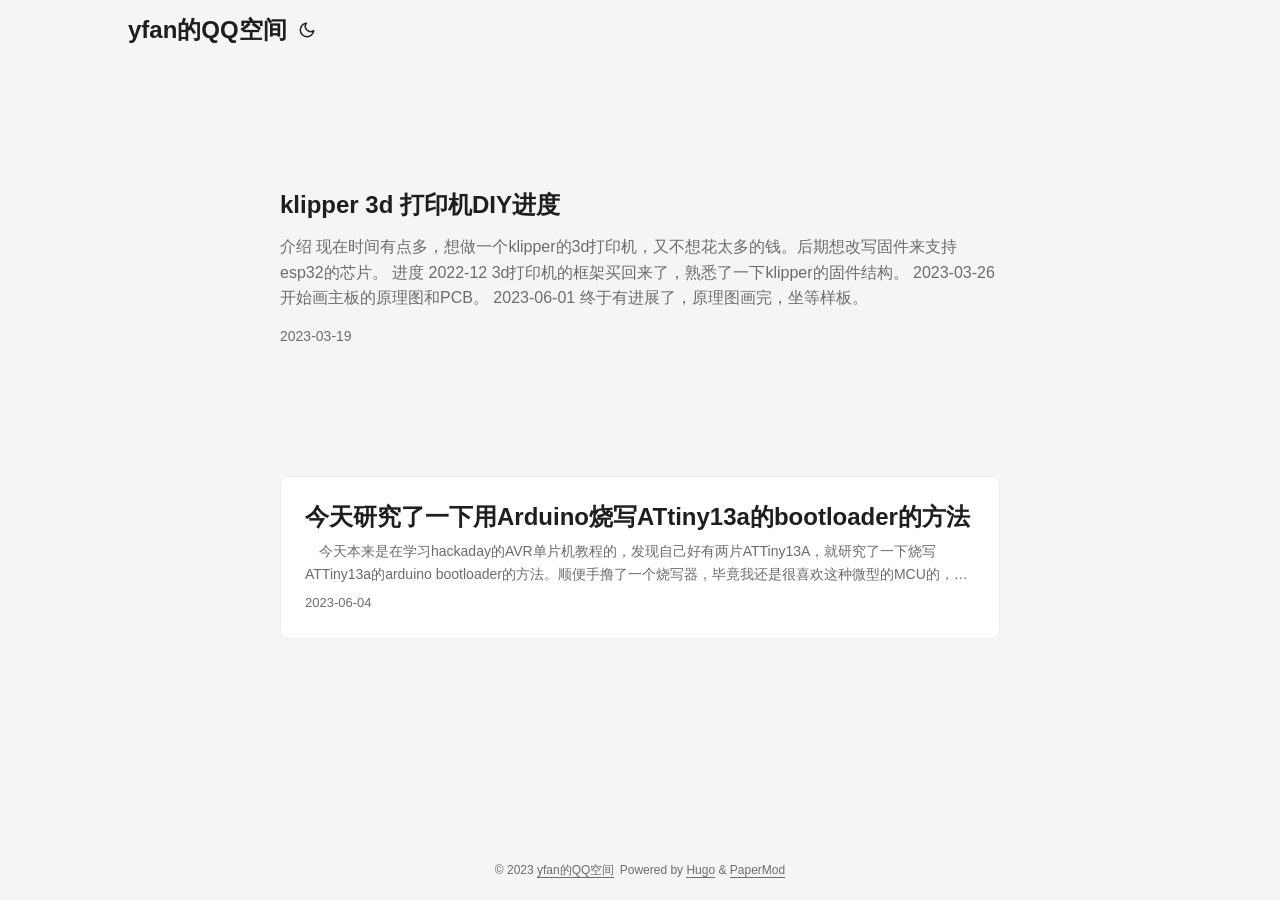
<file: index.html>
<!DOCTYPE html>
<html lang="en" dir="auto">

<head>
	<meta name="generator" content="Hugo 0.110.0"><meta charset="utf-8">
<meta http-equiv="X-UA-Compatible" content="IE=edge">
<meta name="viewport" content="width=device-width, initial-scale=1, shrink-to-fit=no">
<meta name="robots" content="index, follow">
<title>yfan的QQ空间</title>

<meta name="description" content="我的介绍去哪了...">
<meta name="author" content="">
<link rel="canonical" href="http://yfan.website/">
<link crossorigin="anonymous" href="/assets/css/stylesheet.6a98292fb8fa8cf0f3ba4042d4b75515c04267550f3ad49ff6271b5af9562443.css" integrity="sha256-apgpL7j6jPDzukBC1LdVFcBCZ1UPOtSf9icbWvlWJEM=" rel="preload stylesheet" as="style">
<link rel="icon" href="http://yfan.website/favicon.ico">
<link rel="icon" type="image/png" sizes="16x16" href="http://yfan.website/favicon-16x16.png">
<link rel="icon" type="image/png" sizes="32x32" href="http://yfan.website/favicon-32x32.png">
<link rel="apple-touch-icon" href="http://yfan.website/apple-touch-icon.png">
<link rel="mask-icon" href="http://yfan.website/safari-pinned-tab.svg">
<meta name="theme-color" content="#2e2e33">
<meta name="msapplication-TileColor" content="#2e2e33">
<link rel="alternate" type="application/rss+xml" href="http://yfan.website/index.xml">
<noscript>
    <style>
        #theme-toggle,
        .top-link {
            display: none;
        }

    </style>
    <style>
        @media (prefers-color-scheme: dark) {
            :root {
                --theme: rgb(29, 30, 32);
                --entry: rgb(46, 46, 51);
                --primary: rgb(218, 218, 219);
                --secondary: rgb(155, 156, 157);
                --tertiary: rgb(65, 66, 68);
                --content: rgb(196, 196, 197);
                --hljs-bg: rgb(46, 46, 51);
                --code-bg: rgb(55, 56, 62);
                --border: rgb(51, 51, 51);
            }

            .list {
                background: var(--theme);
            }

            .list:not(.dark)::-webkit-scrollbar-track {
                background: 0 0;
            }

            .list:not(.dark)::-webkit-scrollbar-thumb {
                border-color: var(--theme);
            }
        }

    </style>
</noscript><meta property="og:title" content="yfan的QQ空间" />
<meta property="og:description" content="我的介绍去哪了..." />
<meta property="og:type" content="website" />
<meta property="og:url" content="http://yfan.website/" />

<meta name="twitter:card" content="summary"/>
<meta name="twitter:title" content="yfan的QQ空间"/>
<meta name="twitter:description" content="我的介绍去哪了..."/>

<script type="application/ld+json">
{
  "@context": "https://schema.org",
  "@type": "Organization",
  "name": "yfan的QQ空间",
  "url": "http://yfan.website/",
  "description": "我的介绍去哪了...",
  "thumbnailUrl": "http://yfan.website/favicon.ico",
  "sameAs": [
      
  ]
}
</script>
</head>

<body class="list" id="top">
<script>
    if (localStorage.getItem("pref-theme") === "dark") {
        document.body.classList.add('dark');
    } else if (localStorage.getItem("pref-theme") === "light") {
        document.body.classList.remove('dark')
    } else if (window.matchMedia('(prefers-color-scheme: dark)').matches) {
        document.body.classList.add('dark');
    }

</script>

<header class="header">
    <nav class="nav">
        <div class="logo">
            <a href="http://yfan.website/" accesskey="h" title="yfan的QQ空间 (Alt + H)">yfan的QQ空间</a>
            <div class="logo-switches">
                <button id="theme-toggle" accesskey="t" title="(Alt + T)">
                    <svg id="moon" xmlns="http://www.w3.org/2000/svg" width="24" height="18" viewBox="0 0 24 24"
                        fill="none" stroke="currentColor" stroke-width="2" stroke-linecap="round"
                        stroke-linejoin="round">
                        <path d="M21 12.79A9 9 0 1 1 11.21 3 7 7 0 0 0 21 12.79z"></path>
                    </svg>
                    <svg id="sun" xmlns="http://www.w3.org/2000/svg" width="24" height="18" viewBox="0 0 24 24"
                        fill="none" stroke="currentColor" stroke-width="2" stroke-linecap="round"
                        stroke-linejoin="round">
                        <circle cx="12" cy="12" r="5"></circle>
                        <line x1="12" y1="1" x2="12" y2="3"></line>
                        <line x1="12" y1="21" x2="12" y2="23"></line>
                        <line x1="4.22" y1="4.22" x2="5.64" y2="5.64"></line>
                        <line x1="18.36" y1="18.36" x2="19.78" y2="19.78"></line>
                        <line x1="1" y1="12" x2="3" y2="12"></line>
                        <line x1="21" y1="12" x2="23" y2="12"></line>
                        <line x1="4.22" y1="19.78" x2="5.64" y2="18.36"></line>
                        <line x1="18.36" y1="5.64" x2="19.78" y2="4.22"></line>
                    </svg>
                </button>
            </div>
        </div>
        <ul id="menu">
        </ul>
    </nav>
</header>
<main class="main"> 

<article class="first-entry"> 
  <header class="entry-header">
    <h2>klipper 3d 打印机DIY进度
    </h2>
  </header>
  <div class="entry-content">
    <p>介绍 现在时间有点多，想做一个klipper的3d打印机，又不想花太多的钱。后期想改写固件来支持esp32的芯片。
进度 2022-12 3d打印机的框架买回来了，熟悉了一下klipper的固件结构。 2023-03-26 开始画主板的原理图和PCB。 2023-06-01 终于有进展了，原理图画完，坐等样板。 </p>
  </div>
  <footer class="entry-footer"><span title='2023-03-19 16:47:50 +0800 CST'>2023-03-19</span></footer>
  <a class="entry-link" aria-label="post link to klipper 3d 打印机DIY进度" href="http://yfan.website/posts/klipper-3d-proj/"></a>
</article>

<article class="post-entry"> 
  <header class="entry-header">
    <h2>今天研究了一下用Arduino烧写ATtiny13a的bootloader的方法
    </h2>
  </header>
  <div class="entry-content">
    <p> 今天本来是在学习hackaday的AVR单片机教程的，发现自己好有两片ATTiny13A，就研究了一下烧写ATTiny13a的arduino bootloader的方法。顺便手撸了一个烧写器，毕竟我还是很喜欢这种微型的MCU的，记录一下方法。
第一步，先把线接起来。接线方法参考arduino官方的教程，网上搜“arduino isp”。这里要注意的是，在arduino的isp范例程序中定义的MISO和MOSI引脚和ATTiny13A的对应引脚相连时，它的链接方式和正常是反的，正常MSIO连MISO，而这里是把arduinoISP的MSIO连到了ATTiny13a的MSIO上，不然会出错。可以换ISP程序中的管脚定义或者直接换连接线的顺序。 我这里直接手撸了一个烧写器，就直接插上取就可以了。要注意方向，不要插反（这是写给我自己看的）。
第二步，先把arduino烧上aduino isp程序。这里要81行的注释去掉，这样就可以用接线的方式来连线了，然后是要对一下引脚定义，看看有没有接错。用原来烧写程序的方式把arduino isp烧进arduino nano（我的是)里。 第三步，下载MicroCore的arduino开发板信息，这具体步骤就不描述了，应该出不了错。链接在github上，自己找。然后点烧录引导程序。 第四步，接线方式不变，选用“使用编程器上传”就可以通过arduino nano把程序传到ATtiny13a里了，这里烧了一个blinker程序试了一下，注意引脚定义的是ATtiny13a上的引脚，第四脚。 </p>
  </div>
  <footer class="entry-footer"><span title='2023-06-04 19:07:35 +0800 CST'>2023-06-04</span></footer>
  <a class="entry-link" aria-label="post link to 今天研究了一下用Arduino烧写ATtiny13a的bootloader的方法" href="http://yfan.website/posts/attiny_arduino/"></a>
</article>
    </main>
    
<footer class="footer">
    <span>&copy; 2023 <a href="http://yfan.website/">yfan的QQ空间</a></span>
    <span>
        Powered by
        <a href="https://gohugo.io/" rel="noopener noreferrer" target="_blank">Hugo</a> &
        <a href="https://github.com/adityatelange/hugo-PaperMod/" rel="noopener" target="_blank">PaperMod</a>
    </span>
</footer>
<a href="#top" aria-label="go to top" title="Go to Top (Alt + G)" class="top-link" id="top-link" accesskey="g">
    <svg xmlns="http://www.w3.org/2000/svg" viewBox="0 0 12 6" fill="currentColor">
        <path d="M12 6H0l6-6z" />
    </svg>
</a>

<script>
    let menu = document.getElementById('menu')
    if (menu) {
        menu.scrollLeft = localStorage.getItem("menu-scroll-position");
        menu.onscroll = function () {
            localStorage.setItem("menu-scroll-position", menu.scrollLeft);
        }
    }

    document.querySelectorAll('a[href^="#"]').forEach(anchor => {
        anchor.addEventListener("click", function (e) {
            e.preventDefault();
            var id = this.getAttribute("href").substr(1);
            if (!window.matchMedia('(prefers-reduced-motion: reduce)').matches) {
                document.querySelector(`[id='${decodeURIComponent(id)}']`).scrollIntoView({
                    behavior: "smooth"
                });
            } else {
                document.querySelector(`[id='${decodeURIComponent(id)}']`).scrollIntoView();
            }
            if (id === "top") {
                history.replaceState(null, null, " ");
            } else {
                history.pushState(null, null, `#${id}`);
            }
        });
    });

</script>
<script>
    var mybutton = document.getElementById("top-link");
    window.onscroll = function () {
        if (document.body.scrollTop > 800 || document.documentElement.scrollTop > 800) {
            mybutton.style.visibility = "visible";
            mybutton.style.opacity = "1";
        } else {
            mybutton.style.visibility = "hidden";
            mybutton.style.opacity = "0";
        }
    };

</script>
<script>
    document.getElementById("theme-toggle").addEventListener("click", () => {
        if (document.body.className.includes("dark")) {
            document.body.classList.remove('dark');
            localStorage.setItem("pref-theme", 'light');
        } else {
            document.body.classList.add('dark');
            localStorage.setItem("pref-theme", 'dark');
        }
    })

</script>
</body>

</html>
</file>
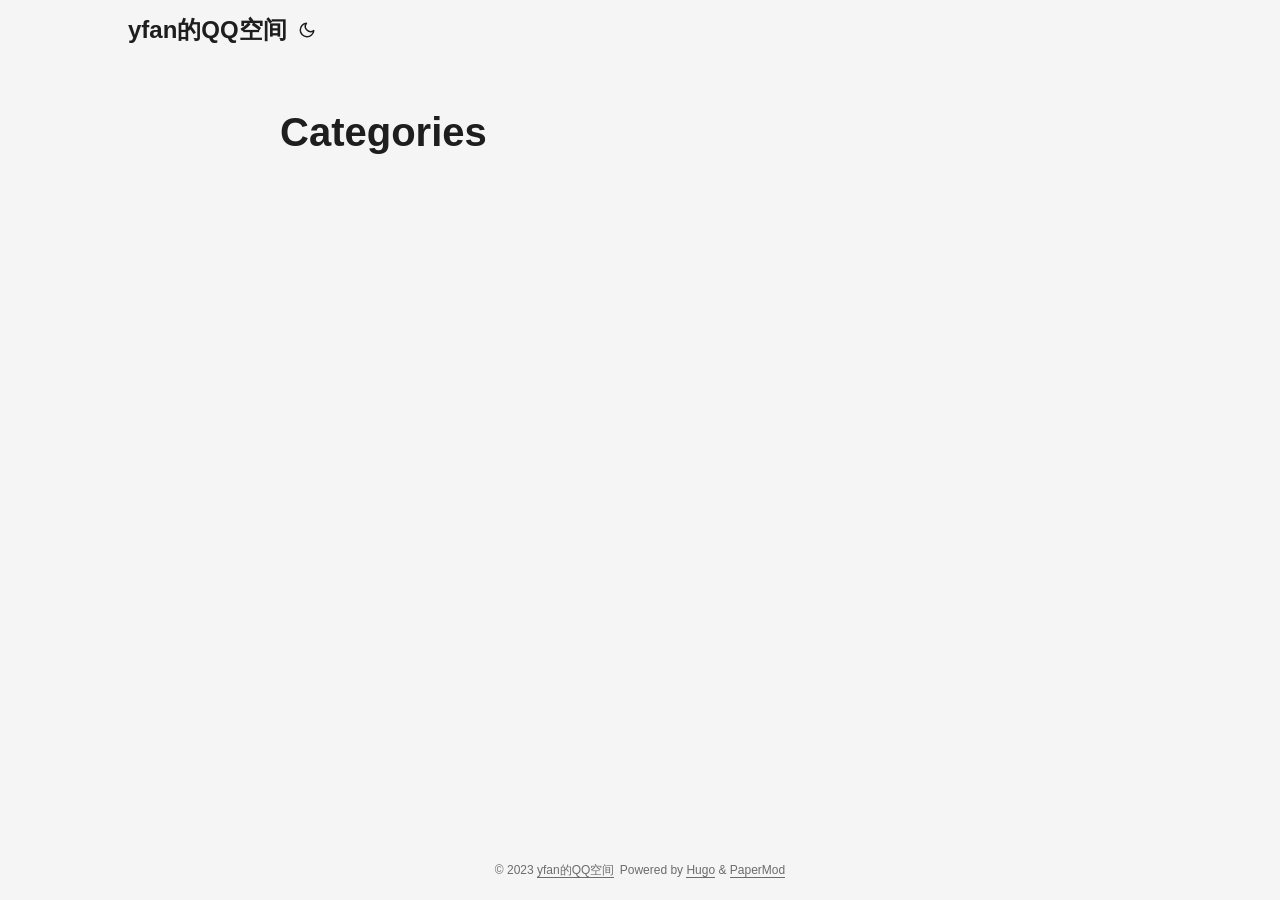
<file: categories/index.html>
<!DOCTYPE html>
<html lang="en" dir="auto">

<head><meta charset="utf-8">
<meta http-equiv="X-UA-Compatible" content="IE=edge">
<meta name="viewport" content="width=device-width, initial-scale=1, shrink-to-fit=no">
<meta name="robots" content="index, follow">
<title>Categories | yfan的QQ空间</title>
<meta name="keywords" content="">
<meta name="description" content="我的介绍去哪了...">
<meta name="author" content="">
<link rel="canonical" href="http://yfan.website/categories/">
<link crossorigin="anonymous" href="/assets/css/stylesheet.6a98292fb8fa8cf0f3ba4042d4b75515c04267550f3ad49ff6271b5af9562443.css" integrity="sha256-apgpL7j6jPDzukBC1LdVFcBCZ1UPOtSf9icbWvlWJEM=" rel="preload stylesheet" as="style">
<link rel="icon" href="http://yfan.website/favicon.ico">
<link rel="icon" type="image/png" sizes="16x16" href="http://yfan.website/favicon-16x16.png">
<link rel="icon" type="image/png" sizes="32x32" href="http://yfan.website/favicon-32x32.png">
<link rel="apple-touch-icon" href="http://yfan.website/apple-touch-icon.png">
<link rel="mask-icon" href="http://yfan.website/safari-pinned-tab.svg">
<meta name="theme-color" content="#2e2e33">
<meta name="msapplication-TileColor" content="#2e2e33">
<link rel="alternate" type="application/rss+xml" href="http://yfan.website/categories/index.xml">
<noscript>
    <style>
        #theme-toggle,
        .top-link {
            display: none;
        }

    </style>
    <style>
        @media (prefers-color-scheme: dark) {
            :root {
                --theme: rgb(29, 30, 32);
                --entry: rgb(46, 46, 51);
                --primary: rgb(218, 218, 219);
                --secondary: rgb(155, 156, 157);
                --tertiary: rgb(65, 66, 68);
                --content: rgb(196, 196, 197);
                --hljs-bg: rgb(46, 46, 51);
                --code-bg: rgb(55, 56, 62);
                --border: rgb(51, 51, 51);
            }

            .list {
                background: var(--theme);
            }

            .list:not(.dark)::-webkit-scrollbar-track {
                background: 0 0;
            }

            .list:not(.dark)::-webkit-scrollbar-thumb {
                border-color: var(--theme);
            }
        }

    </style>
</noscript><meta property="og:title" content="Categories" />
<meta property="og:description" content="我的介绍去哪了..." />
<meta property="og:type" content="website" />
<meta property="og:url" content="http://yfan.website/categories/" />

<meta name="twitter:card" content="summary"/>
<meta name="twitter:title" content="Categories"/>
<meta name="twitter:description" content="我的介绍去哪了..."/>

</head>

<body class="list" id="top">
<script>
    if (localStorage.getItem("pref-theme") === "dark") {
        document.body.classList.add('dark');
    } else if (localStorage.getItem("pref-theme") === "light") {
        document.body.classList.remove('dark')
    } else if (window.matchMedia('(prefers-color-scheme: dark)').matches) {
        document.body.classList.add('dark');
    }

</script>

<header class="header">
    <nav class="nav">
        <div class="logo">
            <a href="http://yfan.website/" accesskey="h" title="yfan的QQ空间 (Alt + H)">yfan的QQ空间</a>
            <div class="logo-switches">
                <button id="theme-toggle" accesskey="t" title="(Alt + T)">
                    <svg id="moon" xmlns="http://www.w3.org/2000/svg" width="24" height="18" viewBox="0 0 24 24"
                        fill="none" stroke="currentColor" stroke-width="2" stroke-linecap="round"
                        stroke-linejoin="round">
                        <path d="M21 12.79A9 9 0 1 1 11.21 3 7 7 0 0 0 21 12.79z"></path>
                    </svg>
                    <svg id="sun" xmlns="http://www.w3.org/2000/svg" width="24" height="18" viewBox="0 0 24 24"
                        fill="none" stroke="currentColor" stroke-width="2" stroke-linecap="round"
                        stroke-linejoin="round">
                        <circle cx="12" cy="12" r="5"></circle>
                        <line x1="12" y1="1" x2="12" y2="3"></line>
                        <line x1="12" y1="21" x2="12" y2="23"></line>
                        <line x1="4.22" y1="4.22" x2="5.64" y2="5.64"></line>
                        <line x1="18.36" y1="18.36" x2="19.78" y2="19.78"></line>
                        <line x1="1" y1="12" x2="3" y2="12"></line>
                        <line x1="21" y1="12" x2="23" y2="12"></line>
                        <line x1="4.22" y1="19.78" x2="5.64" y2="18.36"></line>
                        <line x1="18.36" y1="5.64" x2="19.78" y2="4.22"></line>
                    </svg>
                </button>
            </div>
        </div>
        <ul id="menu">
        </ul>
    </nav>
</header>
<main class="main">
<header class="page-header">
    <h1>Categories</h1>
</header>

<ul class="terms-tags">
</ul>
    </main>
    
<footer class="footer">
    <span>&copy; 2023 <a href="http://yfan.website/">yfan的QQ空间</a></span>
    <span>
        Powered by
        <a href="https://gohugo.io/" rel="noopener noreferrer" target="_blank">Hugo</a> &
        <a href="https://github.com/adityatelange/hugo-PaperMod/" rel="noopener" target="_blank">PaperMod</a>
    </span>
</footer>
<a href="#top" aria-label="go to top" title="Go to Top (Alt + G)" class="top-link" id="top-link" accesskey="g">
    <svg xmlns="http://www.w3.org/2000/svg" viewBox="0 0 12 6" fill="currentColor">
        <path d="M12 6H0l6-6z" />
    </svg>
</a>

<script>
    let menu = document.getElementById('menu')
    if (menu) {
        menu.scrollLeft = localStorage.getItem("menu-scroll-position");
        menu.onscroll = function () {
            localStorage.setItem("menu-scroll-position", menu.scrollLeft);
        }
    }

    document.querySelectorAll('a[href^="#"]').forEach(anchor => {
        anchor.addEventListener("click", function (e) {
            e.preventDefault();
            var id = this.getAttribute("href").substr(1);
            if (!window.matchMedia('(prefers-reduced-motion: reduce)').matches) {
                document.querySelector(`[id='${decodeURIComponent(id)}']`).scrollIntoView({
                    behavior: "smooth"
                });
            } else {
                document.querySelector(`[id='${decodeURIComponent(id)}']`).scrollIntoView();
            }
            if (id === "top") {
                history.replaceState(null, null, " ");
            } else {
                history.pushState(null, null, `#${id}`);
            }
        });
    });

</script>
<script>
    var mybutton = document.getElementById("top-link");
    window.onscroll = function () {
        if (document.body.scrollTop > 800 || document.documentElement.scrollTop > 800) {
            mybutton.style.visibility = "visible";
            mybutton.style.opacity = "1";
        } else {
            mybutton.style.visibility = "hidden";
            mybutton.style.opacity = "0";
        }
    };

</script>
<script>
    document.getElementById("theme-toggle").addEventListener("click", () => {
        if (document.body.className.includes("dark")) {
            document.body.classList.remove('dark');
            localStorage.setItem("pref-theme", 'light');
        } else {
            document.body.classList.add('dark');
            localStorage.setItem("pref-theme", 'dark');
        }
    })

</script>
</body>

</html>
</file>
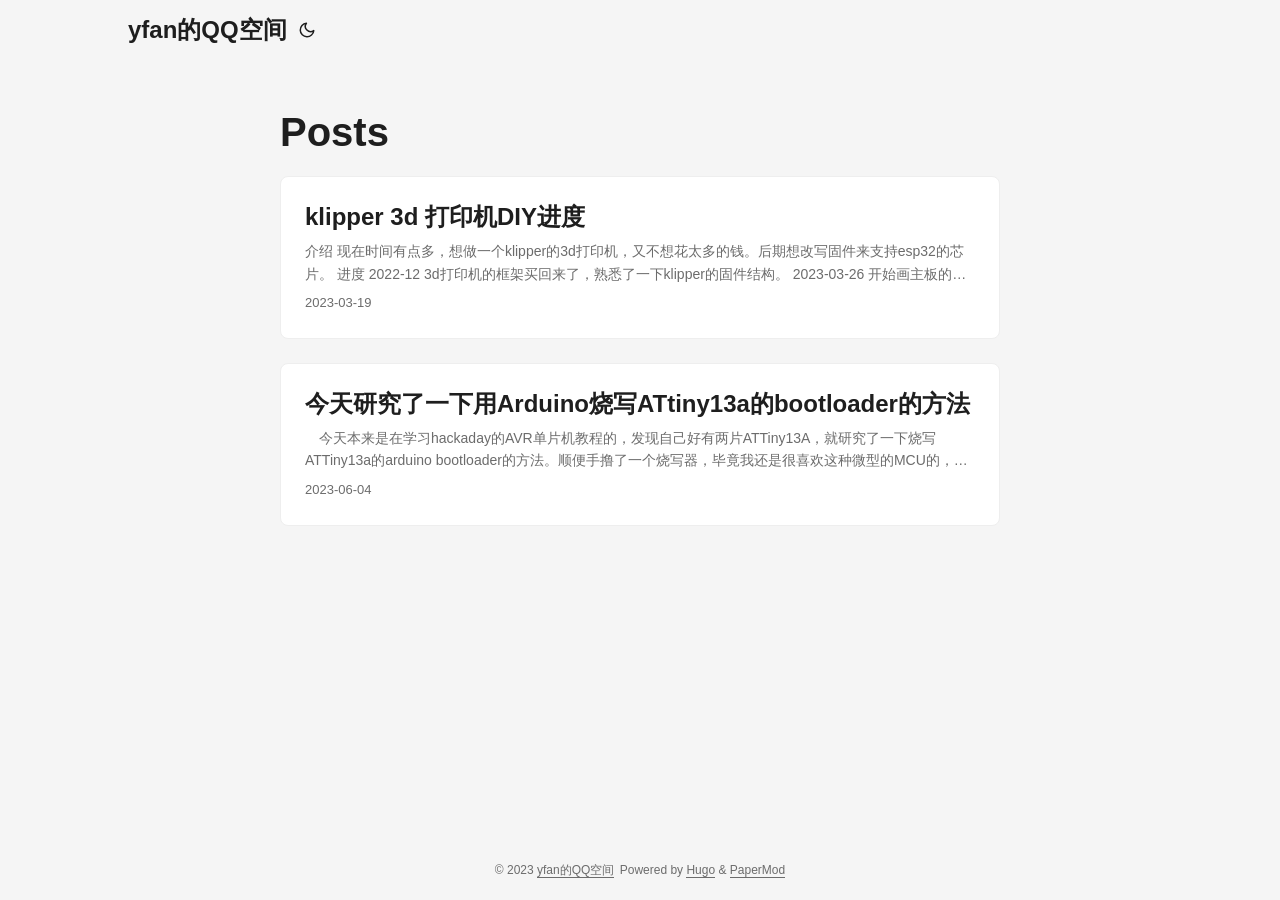
<file: posts/index.html>
<!DOCTYPE html>
<html lang="en" dir="auto">

<head><meta charset="utf-8">
<meta http-equiv="X-UA-Compatible" content="IE=edge">
<meta name="viewport" content="width=device-width, initial-scale=1, shrink-to-fit=no">
<meta name="robots" content="index, follow">
<title>Posts | yfan的QQ空间</title>
<meta name="keywords" content="">
<meta name="description" content="Posts - yfan的QQ空间">
<meta name="author" content="">
<link rel="canonical" href="http://yfan.website/posts/">
<link crossorigin="anonymous" href="/assets/css/stylesheet.6a98292fb8fa8cf0f3ba4042d4b75515c04267550f3ad49ff6271b5af9562443.css" integrity="sha256-apgpL7j6jPDzukBC1LdVFcBCZ1UPOtSf9icbWvlWJEM=" rel="preload stylesheet" as="style">
<link rel="icon" href="http://yfan.website/favicon.ico">
<link rel="icon" type="image/png" sizes="16x16" href="http://yfan.website/favicon-16x16.png">
<link rel="icon" type="image/png" sizes="32x32" href="http://yfan.website/favicon-32x32.png">
<link rel="apple-touch-icon" href="http://yfan.website/apple-touch-icon.png">
<link rel="mask-icon" href="http://yfan.website/safari-pinned-tab.svg">
<meta name="theme-color" content="#2e2e33">
<meta name="msapplication-TileColor" content="#2e2e33">
<link rel="alternate" type="application/rss+xml" href="http://yfan.website/posts/index.xml">
<noscript>
    <style>
        #theme-toggle,
        .top-link {
            display: none;
        }

    </style>
    <style>
        @media (prefers-color-scheme: dark) {
            :root {
                --theme: rgb(29, 30, 32);
                --entry: rgb(46, 46, 51);
                --primary: rgb(218, 218, 219);
                --secondary: rgb(155, 156, 157);
                --tertiary: rgb(65, 66, 68);
                --content: rgb(196, 196, 197);
                --hljs-bg: rgb(46, 46, 51);
                --code-bg: rgb(55, 56, 62);
                --border: rgb(51, 51, 51);
            }

            .list {
                background: var(--theme);
            }

            .list:not(.dark)::-webkit-scrollbar-track {
                background: 0 0;
            }

            .list:not(.dark)::-webkit-scrollbar-thumb {
                border-color: var(--theme);
            }
        }

    </style>
</noscript><meta property="og:title" content="Posts" />
<meta property="og:description" content="我的介绍去哪了..." />
<meta property="og:type" content="website" />
<meta property="og:url" content="http://yfan.website/posts/" />

<meta name="twitter:card" content="summary"/>
<meta name="twitter:title" content="Posts"/>
<meta name="twitter:description" content="我的介绍去哪了..."/>


<script type="application/ld+json">
{
  "@context": "https://schema.org",
  "@type": "BreadcrumbList",
  "itemListElement": [
    {
      "@type": "ListItem",
      "position":  1 ,
      "name": "Posts",
      "item": "http://yfan.website/posts/"
    }
  ]
}
</script>
</head>

<body class="list" id="top">
<script>
    if (localStorage.getItem("pref-theme") === "dark") {
        document.body.classList.add('dark');
    } else if (localStorage.getItem("pref-theme") === "light") {
        document.body.classList.remove('dark')
    } else if (window.matchMedia('(prefers-color-scheme: dark)').matches) {
        document.body.classList.add('dark');
    }

</script>

<header class="header">
    <nav class="nav">
        <div class="logo">
            <a href="http://yfan.website/" accesskey="h" title="yfan的QQ空间 (Alt + H)">yfan的QQ空间</a>
            <div class="logo-switches">
                <button id="theme-toggle" accesskey="t" title="(Alt + T)">
                    <svg id="moon" xmlns="http://www.w3.org/2000/svg" width="24" height="18" viewBox="0 0 24 24"
                        fill="none" stroke="currentColor" stroke-width="2" stroke-linecap="round"
                        stroke-linejoin="round">
                        <path d="M21 12.79A9 9 0 1 1 11.21 3 7 7 0 0 0 21 12.79z"></path>
                    </svg>
                    <svg id="sun" xmlns="http://www.w3.org/2000/svg" width="24" height="18" viewBox="0 0 24 24"
                        fill="none" stroke="currentColor" stroke-width="2" stroke-linecap="round"
                        stroke-linejoin="round">
                        <circle cx="12" cy="12" r="5"></circle>
                        <line x1="12" y1="1" x2="12" y2="3"></line>
                        <line x1="12" y1="21" x2="12" y2="23"></line>
                        <line x1="4.22" y1="4.22" x2="5.64" y2="5.64"></line>
                        <line x1="18.36" y1="18.36" x2="19.78" y2="19.78"></line>
                        <line x1="1" y1="12" x2="3" y2="12"></line>
                        <line x1="21" y1="12" x2="23" y2="12"></line>
                        <line x1="4.22" y1="19.78" x2="5.64" y2="18.36"></line>
                        <line x1="18.36" y1="5.64" x2="19.78" y2="4.22"></line>
                    </svg>
                </button>
            </div>
        </div>
        <ul id="menu">
        </ul>
    </nav>
</header>
<main class="main"> 
<header class="page-header">
  <h1>
    Posts
  </h1>
</header>

<article class="post-entry"> 
  <header class="entry-header">
    <h2>klipper 3d 打印机DIY进度
    </h2>
  </header>
  <div class="entry-content">
    <p>介绍 现在时间有点多，想做一个klipper的3d打印机，又不想花太多的钱。后期想改写固件来支持esp32的芯片。
进度 2022-12 3d打印机的框架买回来了，熟悉了一下klipper的固件结构。 2023-03-26 开始画主板的原理图和PCB。 2023-06-01 终于有进展了，原理图画完，坐等样板。 </p>
  </div>
  <footer class="entry-footer"><span title='2023-03-19 16:47:50 +0800 CST'>2023-03-19</span></footer>
  <a class="entry-link" aria-label="post link to klipper 3d 打印机DIY进度" href="http://yfan.website/posts/klipper-3d-proj/"></a>
</article>

<article class="post-entry"> 
  <header class="entry-header">
    <h2>今天研究了一下用Arduino烧写ATtiny13a的bootloader的方法
    </h2>
  </header>
  <div class="entry-content">
    <p> 今天本来是在学习hackaday的AVR单片机教程的，发现自己好有两片ATTiny13A，就研究了一下烧写ATTiny13a的arduino bootloader的方法。顺便手撸了一个烧写器，毕竟我还是很喜欢这种微型的MCU的，记录一下方法。
第一步，先把线接起来。接线方法参考arduino官方的教程，网上搜“arduino isp”。这里要注意的是，在arduino的isp范例程序中定义的MISO和MOSI引脚和ATTiny13A的对应引脚相连时，它的链接方式和正常是反的，正常MSIO连MISO，而这里是把arduinoISP的MSIO连到了ATTiny13a的MSIO上，不然会出错。可以换ISP程序中的管脚定义或者直接换连接线的顺序。 我这里直接手撸了一个烧写器，就直接插上取就可以了。要注意方向，不要插反（这是写给我自己看的）。
第二步，先把arduino烧上aduino isp程序。这里要81行的注释去掉，这样就可以用接线的方式来连线了，然后是要对一下引脚定义，看看有没有接错。用原来烧写程序的方式把arduino isp烧进arduino nano（我的是)里。 第三步，下载MicroCore的arduino开发板信息，这具体步骤就不描述了，应该出不了错。链接在github上，自己找。然后点烧录引导程序。 第四步，接线方式不变，选用“使用编程器上传”就可以通过arduino nano把程序传到ATtiny13a里了，这里烧了一个blinker程序试了一下，注意引脚定义的是ATtiny13a上的引脚，第四脚。 </p>
  </div>
  <footer class="entry-footer"><span title='2023-06-04 19:07:35 +0800 CST'>2023-06-04</span></footer>
  <a class="entry-link" aria-label="post link to 今天研究了一下用Arduino烧写ATtiny13a的bootloader的方法" href="http://yfan.website/posts/attiny_arduino/"></a>
</article>
    </main>
    
<footer class="footer">
    <span>&copy; 2023 <a href="http://yfan.website/">yfan的QQ空间</a></span>
    <span>
        Powered by
        <a href="https://gohugo.io/" rel="noopener noreferrer" target="_blank">Hugo</a> &
        <a href="https://github.com/adityatelange/hugo-PaperMod/" rel="noopener" target="_blank">PaperMod</a>
    </span>
</footer>
<a href="#top" aria-label="go to top" title="Go to Top (Alt + G)" class="top-link" id="top-link" accesskey="g">
    <svg xmlns="http://www.w3.org/2000/svg" viewBox="0 0 12 6" fill="currentColor">
        <path d="M12 6H0l6-6z" />
    </svg>
</a>

<script>
    let menu = document.getElementById('menu')
    if (menu) {
        menu.scrollLeft = localStorage.getItem("menu-scroll-position");
        menu.onscroll = function () {
            localStorage.setItem("menu-scroll-position", menu.scrollLeft);
        }
    }

    document.querySelectorAll('a[href^="#"]').forEach(anchor => {
        anchor.addEventListener("click", function (e) {
            e.preventDefault();
            var id = this.getAttribute("href").substr(1);
            if (!window.matchMedia('(prefers-reduced-motion: reduce)').matches) {
                document.querySelector(`[id='${decodeURIComponent(id)}']`).scrollIntoView({
                    behavior: "smooth"
                });
            } else {
                document.querySelector(`[id='${decodeURIComponent(id)}']`).scrollIntoView();
            }
            if (id === "top") {
                history.replaceState(null, null, " ");
            } else {
                history.pushState(null, null, `#${id}`);
            }
        });
    });

</script>
<script>
    var mybutton = document.getElementById("top-link");
    window.onscroll = function () {
        if (document.body.scrollTop > 800 || document.documentElement.scrollTop > 800) {
            mybutton.style.visibility = "visible";
            mybutton.style.opacity = "1";
        } else {
            mybutton.style.visibility = "hidden";
            mybutton.style.opacity = "0";
        }
    };

</script>
<script>
    document.getElementById("theme-toggle").addEventListener("click", () => {
        if (document.body.className.includes("dark")) {
            document.body.classList.remove('dark');
            localStorage.setItem("pref-theme", 'light');
        } else {
            document.body.classList.add('dark');
            localStorage.setItem("pref-theme", 'dark');
        }
    })

</script>
</body>

</html>
</file>
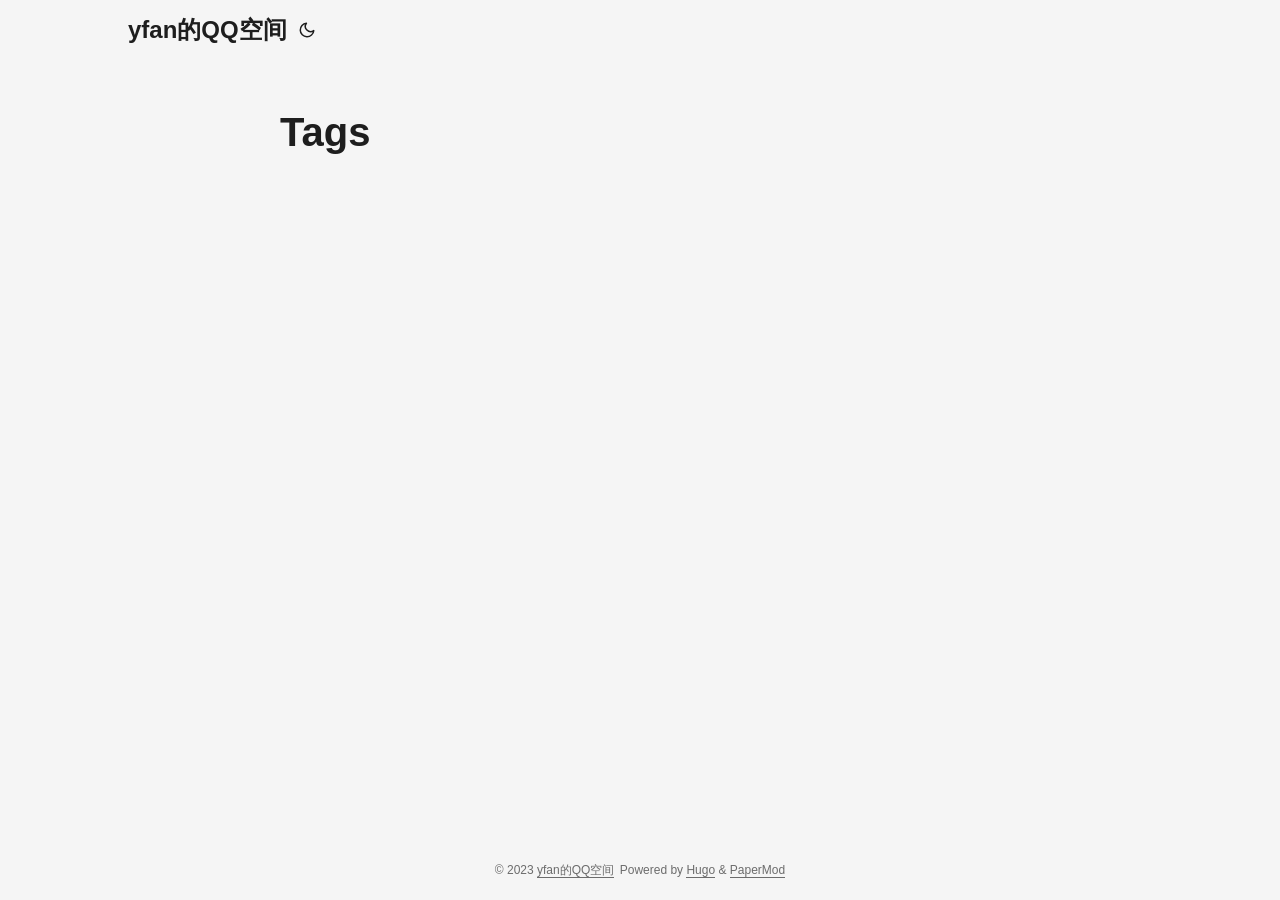
<file: tags/index.html>
<!DOCTYPE html>
<html lang="en" dir="auto">

<head><meta charset="utf-8">
<meta http-equiv="X-UA-Compatible" content="IE=edge">
<meta name="viewport" content="width=device-width, initial-scale=1, shrink-to-fit=no">
<meta name="robots" content="index, follow">
<title>Tags | yfan的QQ空间</title>
<meta name="keywords" content="">
<meta name="description" content="我的介绍去哪了...">
<meta name="author" content="">
<link rel="canonical" href="http://yfan.website/tags/">
<link crossorigin="anonymous" href="/assets/css/stylesheet.6a98292fb8fa8cf0f3ba4042d4b75515c04267550f3ad49ff6271b5af9562443.css" integrity="sha256-apgpL7j6jPDzukBC1LdVFcBCZ1UPOtSf9icbWvlWJEM=" rel="preload stylesheet" as="style">
<link rel="icon" href="http://yfan.website/favicon.ico">
<link rel="icon" type="image/png" sizes="16x16" href="http://yfan.website/favicon-16x16.png">
<link rel="icon" type="image/png" sizes="32x32" href="http://yfan.website/favicon-32x32.png">
<link rel="apple-touch-icon" href="http://yfan.website/apple-touch-icon.png">
<link rel="mask-icon" href="http://yfan.website/safari-pinned-tab.svg">
<meta name="theme-color" content="#2e2e33">
<meta name="msapplication-TileColor" content="#2e2e33">
<link rel="alternate" type="application/rss+xml" href="http://yfan.website/tags/index.xml">
<noscript>
    <style>
        #theme-toggle,
        .top-link {
            display: none;
        }

    </style>
    <style>
        @media (prefers-color-scheme: dark) {
            :root {
                --theme: rgb(29, 30, 32);
                --entry: rgb(46, 46, 51);
                --primary: rgb(218, 218, 219);
                --secondary: rgb(155, 156, 157);
                --tertiary: rgb(65, 66, 68);
                --content: rgb(196, 196, 197);
                --hljs-bg: rgb(46, 46, 51);
                --code-bg: rgb(55, 56, 62);
                --border: rgb(51, 51, 51);
            }

            .list {
                background: var(--theme);
            }

            .list:not(.dark)::-webkit-scrollbar-track {
                background: 0 0;
            }

            .list:not(.dark)::-webkit-scrollbar-thumb {
                border-color: var(--theme);
            }
        }

    </style>
</noscript><meta property="og:title" content="Tags" />
<meta property="og:description" content="我的介绍去哪了..." />
<meta property="og:type" content="website" />
<meta property="og:url" content="http://yfan.website/tags/" />

<meta name="twitter:card" content="summary"/>
<meta name="twitter:title" content="Tags"/>
<meta name="twitter:description" content="我的介绍去哪了..."/>

</head>

<body class="list" id="top">
<script>
    if (localStorage.getItem("pref-theme") === "dark") {
        document.body.classList.add('dark');
    } else if (localStorage.getItem("pref-theme") === "light") {
        document.body.classList.remove('dark')
    } else if (window.matchMedia('(prefers-color-scheme: dark)').matches) {
        document.body.classList.add('dark');
    }

</script>

<header class="header">
    <nav class="nav">
        <div class="logo">
            <a href="http://yfan.website/" accesskey="h" title="yfan的QQ空间 (Alt + H)">yfan的QQ空间</a>
            <div class="logo-switches">
                <button id="theme-toggle" accesskey="t" title="(Alt + T)">
                    <svg id="moon" xmlns="http://www.w3.org/2000/svg" width="24" height="18" viewBox="0 0 24 24"
                        fill="none" stroke="currentColor" stroke-width="2" stroke-linecap="round"
                        stroke-linejoin="round">
                        <path d="M21 12.79A9 9 0 1 1 11.21 3 7 7 0 0 0 21 12.79z"></path>
                    </svg>
                    <svg id="sun" xmlns="http://www.w3.org/2000/svg" width="24" height="18" viewBox="0 0 24 24"
                        fill="none" stroke="currentColor" stroke-width="2" stroke-linecap="round"
                        stroke-linejoin="round">
                        <circle cx="12" cy="12" r="5"></circle>
                        <line x1="12" y1="1" x2="12" y2="3"></line>
                        <line x1="12" y1="21" x2="12" y2="23"></line>
                        <line x1="4.22" y1="4.22" x2="5.64" y2="5.64"></line>
                        <line x1="18.36" y1="18.36" x2="19.78" y2="19.78"></line>
                        <line x1="1" y1="12" x2="3" y2="12"></line>
                        <line x1="21" y1="12" x2="23" y2="12"></line>
                        <line x1="4.22" y1="19.78" x2="5.64" y2="18.36"></line>
                        <line x1="18.36" y1="5.64" x2="19.78" y2="4.22"></line>
                    </svg>
                </button>
            </div>
        </div>
        <ul id="menu">
        </ul>
    </nav>
</header>
<main class="main">
<header class="page-header">
    <h1>Tags</h1>
</header>

<ul class="terms-tags">
</ul>
    </main>
    
<footer class="footer">
    <span>&copy; 2023 <a href="http://yfan.website/">yfan的QQ空间</a></span>
    <span>
        Powered by
        <a href="https://gohugo.io/" rel="noopener noreferrer" target="_blank">Hugo</a> &
        <a href="https://github.com/adityatelange/hugo-PaperMod/" rel="noopener" target="_blank">PaperMod</a>
    </span>
</footer>
<a href="#top" aria-label="go to top" title="Go to Top (Alt + G)" class="top-link" id="top-link" accesskey="g">
    <svg xmlns="http://www.w3.org/2000/svg" viewBox="0 0 12 6" fill="currentColor">
        <path d="M12 6H0l6-6z" />
    </svg>
</a>

<script>
    let menu = document.getElementById('menu')
    if (menu) {
        menu.scrollLeft = localStorage.getItem("menu-scroll-position");
        menu.onscroll = function () {
            localStorage.setItem("menu-scroll-position", menu.scrollLeft);
        }
    }

    document.querySelectorAll('a[href^="#"]').forEach(anchor => {
        anchor.addEventListener("click", function (e) {
            e.preventDefault();
            var id = this.getAttribute("href").substr(1);
            if (!window.matchMedia('(prefers-reduced-motion: reduce)').matches) {
                document.querySelector(`[id='${decodeURIComponent(id)}']`).scrollIntoView({
                    behavior: "smooth"
                });
            } else {
                document.querySelector(`[id='${decodeURIComponent(id)}']`).scrollIntoView();
            }
            if (id === "top") {
                history.replaceState(null, null, " ");
            } else {
                history.pushState(null, null, `#${id}`);
            }
        });
    });

</script>
<script>
    var mybutton = document.getElementById("top-link");
    window.onscroll = function () {
        if (document.body.scrollTop > 800 || document.documentElement.scrollTop > 800) {
            mybutton.style.visibility = "visible";
            mybutton.style.opacity = "1";
        } else {
            mybutton.style.visibility = "hidden";
            mybutton.style.opacity = "0";
        }
    };

</script>
<script>
    document.getElementById("theme-toggle").addEventListener("click", () => {
        if (document.body.className.includes("dark")) {
            document.body.classList.remove('dark');
            localStorage.setItem("pref-theme", 'light');
        } else {
            document.body.classList.add('dark');
            localStorage.setItem("pref-theme", 'dark');
        }
    })

</script>
</body>

</html>
</file>
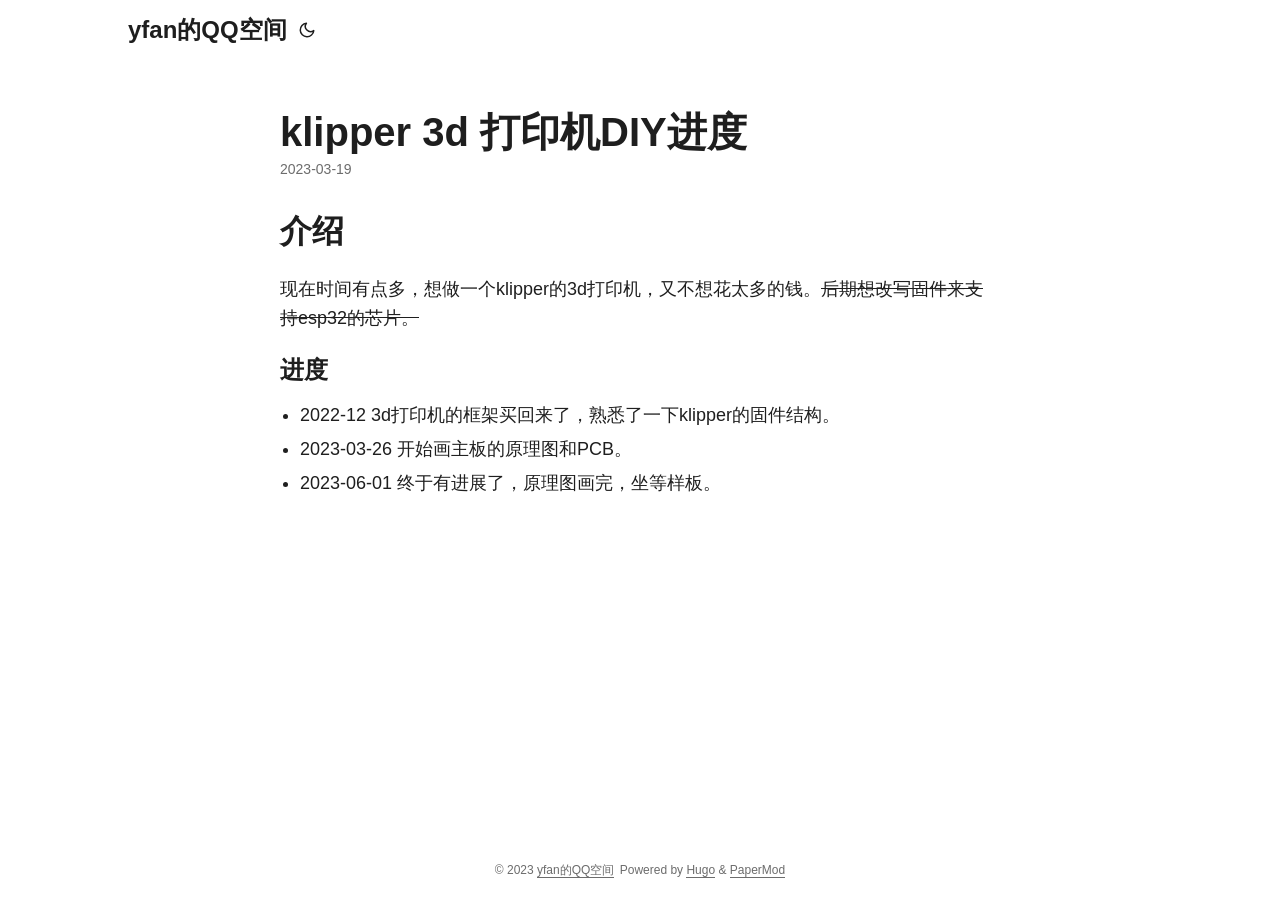
<file: posts/klipper-3d-proj/index.html>
<!DOCTYPE html>
<html lang="en" dir="auto">

<head><meta charset="utf-8">
<meta http-equiv="X-UA-Compatible" content="IE=edge">
<meta name="viewport" content="width=device-width, initial-scale=1, shrink-to-fit=no">
<meta name="robots" content="index, follow">
<title>klipper 3d 打印机DIY进度 | yfan的QQ空间</title>
<meta name="keywords" content="">
<meta name="description" content="介绍 现在时间有点多，想做一个klipper的3d打印机，又不想花太多的钱。后期想改写固件来支持esp32的芯片。
进度 2022-12 3d打印机的框架买回来了，熟悉了一下klipper的固件结构。 2023-03-26 开始画主板的原理图和PCB。 2023-06-01 终于有进展了，原理图画完，坐等样板。 ">
<meta name="author" content="">
<link rel="canonical" href="http://yfan.website/posts/klipper-3d-proj/">
<link crossorigin="anonymous" href="/assets/css/stylesheet.6a98292fb8fa8cf0f3ba4042d4b75515c04267550f3ad49ff6271b5af9562443.css" integrity="sha256-apgpL7j6jPDzukBC1LdVFcBCZ1UPOtSf9icbWvlWJEM=" rel="preload stylesheet" as="style">
<script defer crossorigin="anonymous" src="/assets/js/highlight.f413e19d0714851f6474e7ee9632408e58ac146fbdbe62747134bea2fa3415e0.js" integrity="sha256-9BPhnQcUhR9kdOfuljJAjlisFG&#43;9vmJ0cTS&#43;ovo0FeA="
    onload="hljs.initHighlightingOnLoad();"></script>
<link rel="icon" href="http://yfan.website/favicon.ico">
<link rel="icon" type="image/png" sizes="16x16" href="http://yfan.website/favicon-16x16.png">
<link rel="icon" type="image/png" sizes="32x32" href="http://yfan.website/favicon-32x32.png">
<link rel="apple-touch-icon" href="http://yfan.website/apple-touch-icon.png">
<link rel="mask-icon" href="http://yfan.website/safari-pinned-tab.svg">
<meta name="theme-color" content="#2e2e33">
<meta name="msapplication-TileColor" content="#2e2e33">
<noscript>
    <style>
        #theme-toggle,
        .top-link {
            display: none;
        }

    </style>
    <style>
        @media (prefers-color-scheme: dark) {
            :root {
                --theme: rgb(29, 30, 32);
                --entry: rgb(46, 46, 51);
                --primary: rgb(218, 218, 219);
                --secondary: rgb(155, 156, 157);
                --tertiary: rgb(65, 66, 68);
                --content: rgb(196, 196, 197);
                --hljs-bg: rgb(46, 46, 51);
                --code-bg: rgb(55, 56, 62);
                --border: rgb(51, 51, 51);
            }

            .list {
                background: var(--theme);
            }

            .list:not(.dark)::-webkit-scrollbar-track {
                background: 0 0;
            }

            .list:not(.dark)::-webkit-scrollbar-thumb {
                border-color: var(--theme);
            }
        }

    </style>
</noscript><meta property="og:title" content="klipper 3d 打印机DIY进度" />
<meta property="og:description" content="介绍 现在时间有点多，想做一个klipper的3d打印机，又不想花太多的钱。后期想改写固件来支持esp32的芯片。
进度 2022-12 3d打印机的框架买回来了，熟悉了一下klipper的固件结构。 2023-03-26 开始画主板的原理图和PCB。 2023-06-01 终于有进展了，原理图画完，坐等样板。 " />
<meta property="og:type" content="article" />
<meta property="og:url" content="http://yfan.website/posts/klipper-3d-proj/" /><meta property="article:section" content="posts" />
<meta property="article:published_time" content="2023-03-19T16:47:50+08:00" />
<meta property="article:modified_time" content="2023-06-03T00:00:00+00:00" />

<meta name="twitter:card" content="summary"/>
<meta name="twitter:title" content="klipper 3d 打印机DIY进度"/>
<meta name="twitter:description" content="介绍 现在时间有点多，想做一个klipper的3d打印机，又不想花太多的钱。后期想改写固件来支持esp32的芯片。
进度 2022-12 3d打印机的框架买回来了，熟悉了一下klipper的固件结构。 2023-03-26 开始画主板的原理图和PCB。 2023-06-01 终于有进展了，原理图画完，坐等样板。 "/>


<script type="application/ld+json">
{
  "@context": "https://schema.org",
  "@type": "BreadcrumbList",
  "itemListElement": [
    {
      "@type": "ListItem",
      "position":  1 ,
      "name": "Posts",
      "item": "http://yfan.website/posts/"
    }, 
    {
      "@type": "ListItem",
      "position":  2 ,
      "name": "klipper 3d 打印机DIY进度",
      "item": "http://yfan.website/posts/klipper-3d-proj/"
    }
  ]
}
</script>
<script type="application/ld+json">
{
  "@context": "https://schema.org",
  "@type": "BlogPosting",
  "headline": "klipper 3d 打印机DIY进度",
  "name": "klipper 3d 打印机DIY进度",
  "description": "介绍 现在时间有点多，想做一个klipper的3d打印机，又不想花太多的钱。后期想改写固件来支持esp32的芯片。\n进度 2022-12 3d打印机的框架买回来了，熟悉了一下klipper的固件结构。 2023-03-26 开始画主板的原理图和PCB。 2023-06-01 终于有进展了，原理图画完，坐等样板。 ",
  "keywords": [
    
  ],
  "articleBody": "介绍 现在时间有点多，想做一个klipper的3d打印机，又不想花太多的钱。后期想改写固件来支持esp32的芯片。\n进度 2022-12 3d打印机的框架买回来了，熟悉了一下klipper的固件结构。 2023-03-26 开始画主板的原理图和PCB。 2023-06-01 终于有进展了，原理图画完，坐等样板。 ",
  "wordCount" : "9",
  "inLanguage": "en",
  "datePublished": "2023-03-19T16:47:50+08:00",
  "dateModified": "2023-06-03T00:00:00Z",
  "mainEntityOfPage": {
    "@type": "WebPage",
    "@id": "http://yfan.website/posts/klipper-3d-proj/"
  },
  "publisher": {
    "@type": "Organization",
    "name": "yfan的QQ空间",
    "logo": {
      "@type": "ImageObject",
      "url": "http://yfan.website/favicon.ico"
    }
  }
}
</script>
</head>

<body class="" id="top">
<script>
    if (localStorage.getItem("pref-theme") === "dark") {
        document.body.classList.add('dark');
    } else if (localStorage.getItem("pref-theme") === "light") {
        document.body.classList.remove('dark')
    } else if (window.matchMedia('(prefers-color-scheme: dark)').matches) {
        document.body.classList.add('dark');
    }

</script>

<header class="header">
    <nav class="nav">
        <div class="logo">
            <a href="http://yfan.website/" accesskey="h" title="yfan的QQ空间 (Alt + H)">yfan的QQ空间</a>
            <div class="logo-switches">
                <button id="theme-toggle" accesskey="t" title="(Alt + T)">
                    <svg id="moon" xmlns="http://www.w3.org/2000/svg" width="24" height="18" viewBox="0 0 24 24"
                        fill="none" stroke="currentColor" stroke-width="2" stroke-linecap="round"
                        stroke-linejoin="round">
                        <path d="M21 12.79A9 9 0 1 1 11.21 3 7 7 0 0 0 21 12.79z"></path>
                    </svg>
                    <svg id="sun" xmlns="http://www.w3.org/2000/svg" width="24" height="18" viewBox="0 0 24 24"
                        fill="none" stroke="currentColor" stroke-width="2" stroke-linecap="round"
                        stroke-linejoin="round">
                        <circle cx="12" cy="12" r="5"></circle>
                        <line x1="12" y1="1" x2="12" y2="3"></line>
                        <line x1="12" y1="21" x2="12" y2="23"></line>
                        <line x1="4.22" y1="4.22" x2="5.64" y2="5.64"></line>
                        <line x1="18.36" y1="18.36" x2="19.78" y2="19.78"></line>
                        <line x1="1" y1="12" x2="3" y2="12"></line>
                        <line x1="21" y1="12" x2="23" y2="12"></line>
                        <line x1="4.22" y1="19.78" x2="5.64" y2="18.36"></line>
                        <line x1="18.36" y1="5.64" x2="19.78" y2="4.22"></line>
                    </svg>
                </button>
            </div>
        </div>
        <ul id="menu">
        </ul>
    </nav>
</header>
<main class="main">

<article class="post-single">
  <header class="post-header">
    
    <h1 class="post-title">
      klipper 3d 打印机DIY进度
    </h1>
    <div class="post-meta"><span title='2023-03-19 16:47:50 +0800 CST'>2023-03-19</span>

</div>
  </header> 
  <div class="post-content"><h2 id="介绍">介绍<a hidden class="anchor" aria-hidden="true" href="#介绍">#</a></h2>
<p>现在时间有点多，想做一个klipper的3d打印机，又不想花太多的钱。<del>后期想改写固件来支持esp32的芯片。</del></p>
<h3 id="进度">进度<a hidden class="anchor" aria-hidden="true" href="#进度">#</a></h3>
<ul>
<li>2022-12 3d打印机的框架买回来了，熟悉了一下klipper的固件结构。</li>
<li>2023-03-26 开始画主板的原理图和PCB。</li>
<li>2023-06-01 终于有进展了，原理图画完，坐等样板。</li>
</ul>


  </div>

  <footer class="post-footer">
    <ul class="post-tags">
    </ul>
  </footer>
</article>
    </main>
    
<footer class="footer">
    <span>&copy; 2023 <a href="http://yfan.website/">yfan的QQ空间</a></span>
    <span>
        Powered by
        <a href="https://gohugo.io/" rel="noopener noreferrer" target="_blank">Hugo</a> &
        <a href="https://github.com/adityatelange/hugo-PaperMod/" rel="noopener" target="_blank">PaperMod</a>
    </span>
</footer>
<a href="#top" aria-label="go to top" title="Go to Top (Alt + G)" class="top-link" id="top-link" accesskey="g">
    <svg xmlns="http://www.w3.org/2000/svg" viewBox="0 0 12 6" fill="currentColor">
        <path d="M12 6H0l6-6z" />
    </svg>
</a>

<script>
    let menu = document.getElementById('menu')
    if (menu) {
        menu.scrollLeft = localStorage.getItem("menu-scroll-position");
        menu.onscroll = function () {
            localStorage.setItem("menu-scroll-position", menu.scrollLeft);
        }
    }

    document.querySelectorAll('a[href^="#"]').forEach(anchor => {
        anchor.addEventListener("click", function (e) {
            e.preventDefault();
            var id = this.getAttribute("href").substr(1);
            if (!window.matchMedia('(prefers-reduced-motion: reduce)').matches) {
                document.querySelector(`[id='${decodeURIComponent(id)}']`).scrollIntoView({
                    behavior: "smooth"
                });
            } else {
                document.querySelector(`[id='${decodeURIComponent(id)}']`).scrollIntoView();
            }
            if (id === "top") {
                history.replaceState(null, null, " ");
            } else {
                history.pushState(null, null, `#${id}`);
            }
        });
    });

</script>
<script>
    var mybutton = document.getElementById("top-link");
    window.onscroll = function () {
        if (document.body.scrollTop > 800 || document.documentElement.scrollTop > 800) {
            mybutton.style.visibility = "visible";
            mybutton.style.opacity = "1";
        } else {
            mybutton.style.visibility = "hidden";
            mybutton.style.opacity = "0";
        }
    };

</script>
<script>
    document.getElementById("theme-toggle").addEventListener("click", () => {
        if (document.body.className.includes("dark")) {
            document.body.classList.remove('dark');
            localStorage.setItem("pref-theme", 'light');
        } else {
            document.body.classList.add('dark');
            localStorage.setItem("pref-theme", 'dark');
        }
    })

</script>
</body>

</html>
</file>
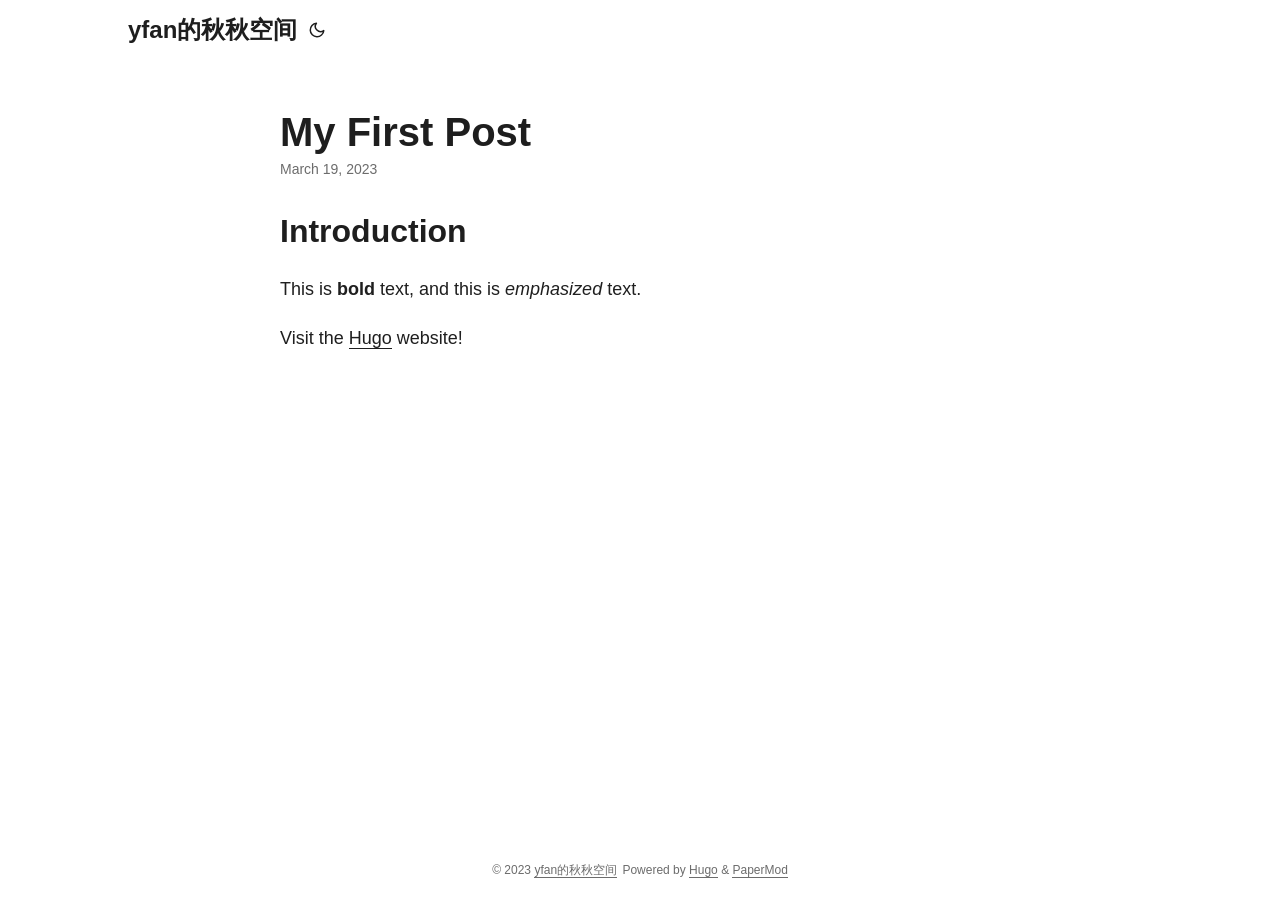
<file: posts/my-first-post/index.html>
<!DOCTYPE html>
<html lang="en" dir="auto">

<head><meta charset="utf-8">
<meta http-equiv="X-UA-Compatible" content="IE=edge">
<meta name="viewport" content="width=device-width, initial-scale=1, shrink-to-fit=no">
<meta name="robots" content="index, follow">
<title>My First Post | yfan的秋秋空间</title>
<meta name="keywords" content="">
<meta name="description" content="Introduction This is bold text, and this is emphasized text.
Visit the Hugo website!">
<meta name="author" content="">
<link rel="canonical" href="http://example.org/posts/my-first-post/">
<link crossorigin="anonymous" href="/assets/css/stylesheet.6a98292fb8fa8cf0f3ba4042d4b75515c04267550f3ad49ff6271b5af9562443.css" integrity="sha256-apgpL7j6jPDzukBC1LdVFcBCZ1UPOtSf9icbWvlWJEM=" rel="preload stylesheet" as="style">
<script defer crossorigin="anonymous" src="/assets/js/highlight.f413e19d0714851f6474e7ee9632408e58ac146fbdbe62747134bea2fa3415e0.js" integrity="sha256-9BPhnQcUhR9kdOfuljJAjlisFG&#43;9vmJ0cTS&#43;ovo0FeA="
    onload="hljs.initHighlightingOnLoad();"></script>
<link rel="icon" href="http://example.org/favicon.ico">
<link rel="icon" type="image/png" sizes="16x16" href="http://example.org/favicon-16x16.png">
<link rel="icon" type="image/png" sizes="32x32" href="http://example.org/favicon-32x32.png">
<link rel="apple-touch-icon" href="http://example.org/apple-touch-icon.png">
<link rel="mask-icon" href="http://example.org/safari-pinned-tab.svg">
<meta name="theme-color" content="#2e2e33">
<meta name="msapplication-TileColor" content="#2e2e33">
<noscript>
    <style>
        #theme-toggle,
        .top-link {
            display: none;
        }

    </style>
    <style>
        @media (prefers-color-scheme: dark) {
            :root {
                --theme: rgb(29, 30, 32);
                --entry: rgb(46, 46, 51);
                --primary: rgb(218, 218, 219);
                --secondary: rgb(155, 156, 157);
                --tertiary: rgb(65, 66, 68);
                --content: rgb(196, 196, 197);
                --hljs-bg: rgb(46, 46, 51);
                --code-bg: rgb(55, 56, 62);
                --border: rgb(51, 51, 51);
            }

            .list {
                background: var(--theme);
            }

            .list:not(.dark)::-webkit-scrollbar-track {
                background: 0 0;
            }

            .list:not(.dark)::-webkit-scrollbar-thumb {
                border-color: var(--theme);
            }
        }

    </style>
</noscript><meta property="og:title" content="My First Post" />
<meta property="og:description" content="Introduction This is bold text, and this is emphasized text.
Visit the Hugo website!" />
<meta property="og:type" content="article" />
<meta property="og:url" content="http://example.org/posts/my-first-post/" /><meta property="article:section" content="posts" />
<meta property="article:published_time" content="2023-03-19T16:29:35+08:00" />
<meta property="article:modified_time" content="2023-03-19T16:29:35+08:00" />

<meta name="twitter:card" content="summary"/>
<meta name="twitter:title" content="My First Post"/>
<meta name="twitter:description" content="Introduction This is bold text, and this is emphasized text.
Visit the Hugo website!"/>


<script type="application/ld+json">
{
  "@context": "https://schema.org",
  "@type": "BreadcrumbList",
  "itemListElement": [
    {
      "@type": "ListItem",
      "position":  1 ,
      "name": "Posts",
      "item": "http://example.org/posts/"
    }, 
    {
      "@type": "ListItem",
      "position":  2 ,
      "name": "My First Post",
      "item": "http://example.org/posts/my-first-post/"
    }
  ]
}
</script>
<script type="application/ld+json">
{
  "@context": "https://schema.org",
  "@type": "BlogPosting",
  "headline": "My First Post",
  "name": "My First Post",
  "description": "Introduction This is bold text, and this is emphasized text.\nVisit the Hugo website!",
  "keywords": [
    
  ],
  "articleBody": "Introduction This is bold text, and this is emphasized text.\nVisit the Hugo website!\n",
  "wordCount" : "14",
  "inLanguage": "en",
  "datePublished": "2023-03-19T16:29:35+08:00",
  "dateModified": "2023-03-19T16:29:35+08:00",
  "mainEntityOfPage": {
    "@type": "WebPage",
    "@id": "http://example.org/posts/my-first-post/"
  },
  "publisher": {
    "@type": "Organization",
    "name": "yfan的秋秋空间",
    "logo": {
      "@type": "ImageObject",
      "url": "http://example.org/favicon.ico"
    }
  }
}
</script>
</head>

<body class="" id="top">
<script>
    if (localStorage.getItem("pref-theme") === "dark") {
        document.body.classList.add('dark');
    } else if (localStorage.getItem("pref-theme") === "light") {
        document.body.classList.remove('dark')
    } else if (window.matchMedia('(prefers-color-scheme: dark)').matches) {
        document.body.classList.add('dark');
    }

</script>

<header class="header">
    <nav class="nav">
        <div class="logo">
            <a href="http://example.org/" accesskey="h" title="yfan的秋秋空间 (Alt + H)">yfan的秋秋空间</a>
            <div class="logo-switches">
                <button id="theme-toggle" accesskey="t" title="(Alt + T)">
                    <svg id="moon" xmlns="http://www.w3.org/2000/svg" width="24" height="18" viewBox="0 0 24 24"
                        fill="none" stroke="currentColor" stroke-width="2" stroke-linecap="round"
                        stroke-linejoin="round">
                        <path d="M21 12.79A9 9 0 1 1 11.21 3 7 7 0 0 0 21 12.79z"></path>
                    </svg>
                    <svg id="sun" xmlns="http://www.w3.org/2000/svg" width="24" height="18" viewBox="0 0 24 24"
                        fill="none" stroke="currentColor" stroke-width="2" stroke-linecap="round"
                        stroke-linejoin="round">
                        <circle cx="12" cy="12" r="5"></circle>
                        <line x1="12" y1="1" x2="12" y2="3"></line>
                        <line x1="12" y1="21" x2="12" y2="23"></line>
                        <line x1="4.22" y1="4.22" x2="5.64" y2="5.64"></line>
                        <line x1="18.36" y1="18.36" x2="19.78" y2="19.78"></line>
                        <line x1="1" y1="12" x2="3" y2="12"></line>
                        <line x1="21" y1="12" x2="23" y2="12"></line>
                        <line x1="4.22" y1="19.78" x2="5.64" y2="18.36"></line>
                        <line x1="18.36" y1="5.64" x2="19.78" y2="4.22"></line>
                    </svg>
                </button>
            </div>
        </div>
        <ul id="menu">
        </ul>
    </nav>
</header>
<main class="main">

<article class="post-single">
  <header class="post-header">
    
    <h1 class="post-title">
      My First Post
    </h1>
    <div class="post-meta"><span title='2023-03-19 16:29:35 +0800 CST'>March 19, 2023</span>

</div>
  </header> 
  <div class="post-content"><h2 id="introduction">Introduction<a hidden class="anchor" aria-hidden="true" href="#introduction">#</a></h2>
<p>This is <strong>bold</strong> text, and this is <em>emphasized</em> text.</p>
<p>Visit the <a href="https://gohugo.io">Hugo</a> website!</p>


  </div>

  <footer class="post-footer">
    <ul class="post-tags">
    </ul>
  </footer>
</article>
    </main>
    
<footer class="footer">
    <span>&copy; 2023 <a href="http://example.org/">yfan的秋秋空间</a></span>
    <span>
        Powered by
        <a href="https://gohugo.io/" rel="noopener noreferrer" target="_blank">Hugo</a> &
        <a href="https://github.com/adityatelange/hugo-PaperMod/" rel="noopener" target="_blank">PaperMod</a>
    </span>
</footer>
<a href="#top" aria-label="go to top" title="Go to Top (Alt + G)" class="top-link" id="top-link" accesskey="g">
    <svg xmlns="http://www.w3.org/2000/svg" viewBox="0 0 12 6" fill="currentColor">
        <path d="M12 6H0l6-6z" />
    </svg>
</a>

<script>
    let menu = document.getElementById('menu')
    if (menu) {
        menu.scrollLeft = localStorage.getItem("menu-scroll-position");
        menu.onscroll = function () {
            localStorage.setItem("menu-scroll-position", menu.scrollLeft);
        }
    }

    document.querySelectorAll('a[href^="#"]').forEach(anchor => {
        anchor.addEventListener("click", function (e) {
            e.preventDefault();
            var id = this.getAttribute("href").substr(1);
            if (!window.matchMedia('(prefers-reduced-motion: reduce)').matches) {
                document.querySelector(`[id='${decodeURIComponent(id)}']`).scrollIntoView({
                    behavior: "smooth"
                });
            } else {
                document.querySelector(`[id='${decodeURIComponent(id)}']`).scrollIntoView();
            }
            if (id === "top") {
                history.replaceState(null, null, " ");
            } else {
                history.pushState(null, null, `#${id}`);
            }
        });
    });

</script>
<script>
    var mybutton = document.getElementById("top-link");
    window.onscroll = function () {
        if (document.body.scrollTop > 800 || document.documentElement.scrollTop > 800) {
            mybutton.style.visibility = "visible";
            mybutton.style.opacity = "1";
        } else {
            mybutton.style.visibility = "hidden";
            mybutton.style.opacity = "0";
        }
    };

</script>
<script>
    document.getElementById("theme-toggle").addEventListener("click", () => {
        if (document.body.className.includes("dark")) {
            document.body.classList.remove('dark');
            localStorage.setItem("pref-theme", 'light');
        } else {
            document.body.classList.add('dark');
            localStorage.setItem("pref-theme", 'dark');
        }
    })

</script>
</body>

</html>
</file>
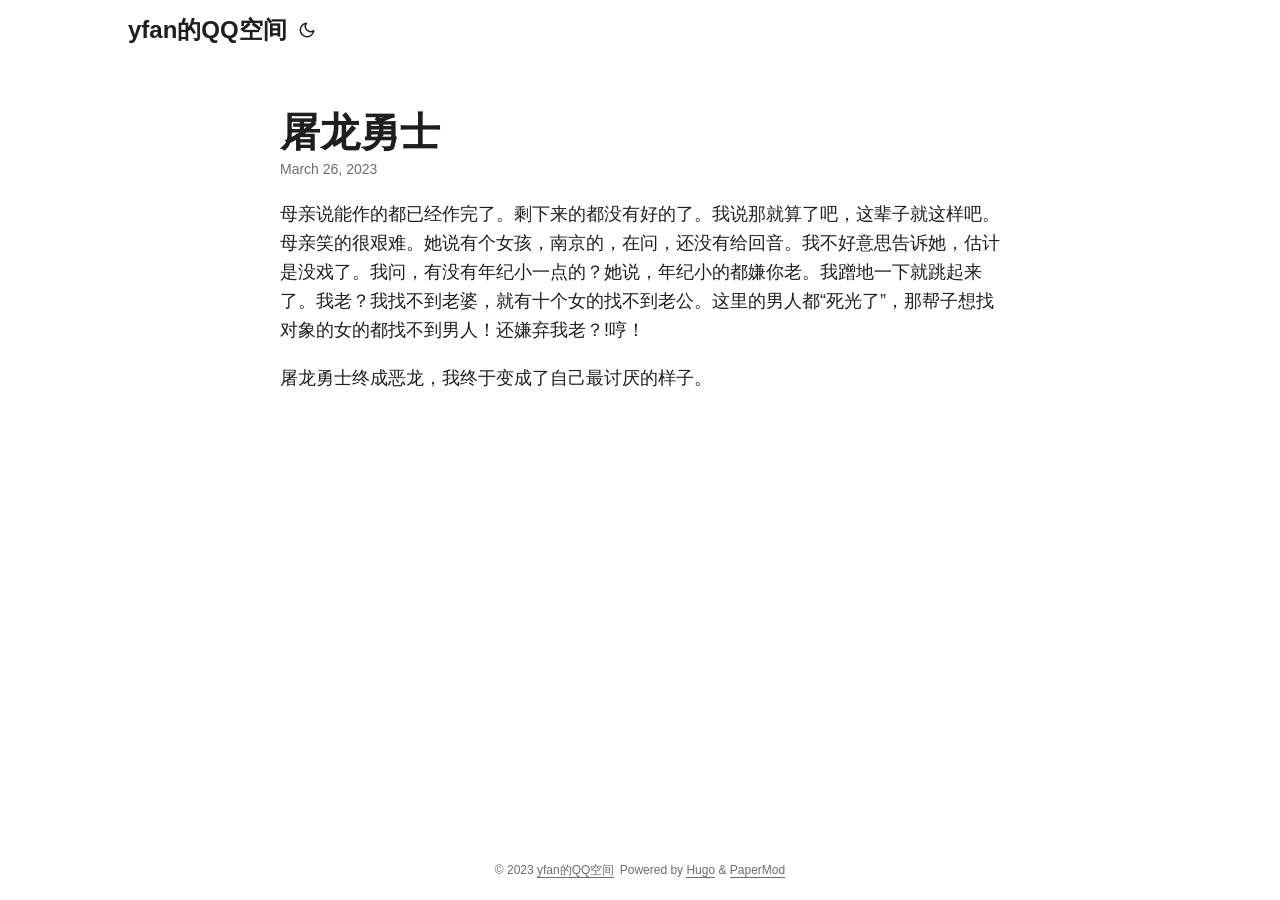
<file: posts/屠龙勇士/index.html>
<!DOCTYPE html>
<html lang="en" dir="auto">

<head><meta charset="utf-8">
<meta http-equiv="X-UA-Compatible" content="IE=edge">
<meta name="viewport" content="width=device-width, initial-scale=1, shrink-to-fit=no">
<meta name="robots" content="index, follow">
<title>屠龙勇士 | yfan的QQ空间</title>
<meta name="keywords" content="">
<meta name="description" content="母亲说能作的都已经作完了。剩下来的都没有好的了。我说那就算了吧，这辈子就这样吧。母亲笑的很艰难。她说有个女孩，南京的，在问，还没有给回音。我不好意思告诉她，估计是没戏了。我问，有没有年纪小一点的？她说，年纪小的都嫌你老。我蹭地一下就跳起来了。我老？我找不到老婆，就有十个女的找不到老公。这里的男人都“死光了”，那帮子想找对象的女的都找不到男人！还嫌弃我老？!哼！
屠龙勇士终成恶龙，我终于变成了自己最讨厌的样子。">
<meta name="author" content="">
<link rel="canonical" href="http://yfan.website/posts/%E5%B1%A0%E9%BE%99%E5%8B%87%E5%A3%AB/">
<link crossorigin="anonymous" href="/assets/css/stylesheet.6a98292fb8fa8cf0f3ba4042d4b75515c04267550f3ad49ff6271b5af9562443.css" integrity="sha256-apgpL7j6jPDzukBC1LdVFcBCZ1UPOtSf9icbWvlWJEM=" rel="preload stylesheet" as="style">
<script defer crossorigin="anonymous" src="/assets/js/highlight.f413e19d0714851f6474e7ee9632408e58ac146fbdbe62747134bea2fa3415e0.js" integrity="sha256-9BPhnQcUhR9kdOfuljJAjlisFG&#43;9vmJ0cTS&#43;ovo0FeA="
    onload="hljs.initHighlightingOnLoad();"></script>
<link rel="icon" href="http://yfan.website/favicon.ico">
<link rel="icon" type="image/png" sizes="16x16" href="http://yfan.website/favicon-16x16.png">
<link rel="icon" type="image/png" sizes="32x32" href="http://yfan.website/favicon-32x32.png">
<link rel="apple-touch-icon" href="http://yfan.website/apple-touch-icon.png">
<link rel="mask-icon" href="http://yfan.website/safari-pinned-tab.svg">
<meta name="theme-color" content="#2e2e33">
<meta name="msapplication-TileColor" content="#2e2e33">
<noscript>
    <style>
        #theme-toggle,
        .top-link {
            display: none;
        }

    </style>
    <style>
        @media (prefers-color-scheme: dark) {
            :root {
                --theme: rgb(29, 30, 32);
                --entry: rgb(46, 46, 51);
                --primary: rgb(218, 218, 219);
                --secondary: rgb(155, 156, 157);
                --tertiary: rgb(65, 66, 68);
                --content: rgb(196, 196, 197);
                --hljs-bg: rgb(46, 46, 51);
                --code-bg: rgb(55, 56, 62);
                --border: rgb(51, 51, 51);
            }

            .list {
                background: var(--theme);
            }

            .list:not(.dark)::-webkit-scrollbar-track {
                background: 0 0;
            }

            .list:not(.dark)::-webkit-scrollbar-thumb {
                border-color: var(--theme);
            }
        }

    </style>
</noscript><meta property="og:title" content="屠龙勇士" />
<meta property="og:description" content="母亲说能作的都已经作完了。剩下来的都没有好的了。我说那就算了吧，这辈子就这样吧。母亲笑的很艰难。她说有个女孩，南京的，在问，还没有给回音。我不好意思告诉她，估计是没戏了。我问，有没有年纪小一点的？她说，年纪小的都嫌你老。我蹭地一下就跳起来了。我老？我找不到老婆，就有十个女的找不到老公。这里的男人都“死光了”，那帮子想找对象的女的都找不到男人！还嫌弃我老？!哼！
屠龙勇士终成恶龙，我终于变成了自己最讨厌的样子。" />
<meta property="og:type" content="article" />
<meta property="og:url" content="http://yfan.website/posts/%E5%B1%A0%E9%BE%99%E5%8B%87%E5%A3%AB/" /><meta property="article:section" content="posts" />
<meta property="article:published_time" content="2023-03-26T13:39:04+08:00" />
<meta property="article:modified_time" content="2023-03-26T13:39:04+08:00" />

<meta name="twitter:card" content="summary"/>
<meta name="twitter:title" content="屠龙勇士"/>
<meta name="twitter:description" content="母亲说能作的都已经作完了。剩下来的都没有好的了。我说那就算了吧，这辈子就这样吧。母亲笑的很艰难。她说有个女孩，南京的，在问，还没有给回音。我不好意思告诉她，估计是没戏了。我问，有没有年纪小一点的？她说，年纪小的都嫌你老。我蹭地一下就跳起来了。我老？我找不到老婆，就有十个女的找不到老公。这里的男人都“死光了”，那帮子想找对象的女的都找不到男人！还嫌弃我老？!哼！
屠龙勇士终成恶龙，我终于变成了自己最讨厌的样子。"/>


<script type="application/ld+json">
{
  "@context": "https://schema.org",
  "@type": "BreadcrumbList",
  "itemListElement": [
    {
      "@type": "ListItem",
      "position":  1 ,
      "name": "Posts",
      "item": "http://yfan.website/posts/"
    }, 
    {
      "@type": "ListItem",
      "position":  2 ,
      "name": "屠龙勇士",
      "item": "http://yfan.website/posts/%E5%B1%A0%E9%BE%99%E5%8B%87%E5%A3%AB/"
    }
  ]
}
</script>
<script type="application/ld+json">
{
  "@context": "https://schema.org",
  "@type": "BlogPosting",
  "headline": "屠龙勇士",
  "name": "屠龙勇士",
  "description": "母亲说能作的都已经作完了。剩下来的都没有好的了。我说那就算了吧，这辈子就这样吧。母亲笑的很艰难。她说有个女孩，南京的，在问，还没有给回音。我不好意思告诉她，估计是没戏了。我问，有没有年纪小一点的？她说，年纪小的都嫌你老。我蹭地一下就跳起来了。我老？我找不到老婆，就有十个女的找不到老公。这里的男人都“死光了”，那帮子想找对象的女的都找不到男人！还嫌弃我老？!哼！\n屠龙勇士终成恶龙，我终于变成了自己最讨厌的样子。",
  "keywords": [
    
  ],
  "articleBody": "母亲说能作的都已经作完了。剩下来的都没有好的了。我说那就算了吧，这辈子就这样吧。母亲笑的很艰难。她说有个女孩，南京的，在问，还没有给回音。我不好意思告诉她，估计是没戏了。我问，有没有年纪小一点的？她说，年纪小的都嫌你老。我蹭地一下就跳起来了。我老？我找不到老婆，就有十个女的找不到老公。这里的男人都“死光了”，那帮子想找对象的女的都找不到男人！还嫌弃我老？!哼！\n屠龙勇士终成恶龙，我终于变成了自己最讨厌的样子。\n",
  "wordCount" : "2",
  "inLanguage": "en",
  "datePublished": "2023-03-26T13:39:04+08:00",
  "dateModified": "2023-03-26T13:39:04+08:00",
  "mainEntityOfPage": {
    "@type": "WebPage",
    "@id": "http://yfan.website/posts/%E5%B1%A0%E9%BE%99%E5%8B%87%E5%A3%AB/"
  },
  "publisher": {
    "@type": "Organization",
    "name": "yfan的QQ空间",
    "logo": {
      "@type": "ImageObject",
      "url": "http://yfan.website/favicon.ico"
    }
  }
}
</script>
</head>

<body class="" id="top">
<script>
    if (localStorage.getItem("pref-theme") === "dark") {
        document.body.classList.add('dark');
    } else if (localStorage.getItem("pref-theme") === "light") {
        document.body.classList.remove('dark')
    } else if (window.matchMedia('(prefers-color-scheme: dark)').matches) {
        document.body.classList.add('dark');
    }

</script>

<header class="header">
    <nav class="nav">
        <div class="logo">
            <a href="http://yfan.website/" accesskey="h" title="yfan的QQ空间 (Alt + H)">yfan的QQ空间</a>
            <div class="logo-switches">
                <button id="theme-toggle" accesskey="t" title="(Alt + T)">
                    <svg id="moon" xmlns="http://www.w3.org/2000/svg" width="24" height="18" viewBox="0 0 24 24"
                        fill="none" stroke="currentColor" stroke-width="2" stroke-linecap="round"
                        stroke-linejoin="round">
                        <path d="M21 12.79A9 9 0 1 1 11.21 3 7 7 0 0 0 21 12.79z"></path>
                    </svg>
                    <svg id="sun" xmlns="http://www.w3.org/2000/svg" width="24" height="18" viewBox="0 0 24 24"
                        fill="none" stroke="currentColor" stroke-width="2" stroke-linecap="round"
                        stroke-linejoin="round">
                        <circle cx="12" cy="12" r="5"></circle>
                        <line x1="12" y1="1" x2="12" y2="3"></line>
                        <line x1="12" y1="21" x2="12" y2="23"></line>
                        <line x1="4.22" y1="4.22" x2="5.64" y2="5.64"></line>
                        <line x1="18.36" y1="18.36" x2="19.78" y2="19.78"></line>
                        <line x1="1" y1="12" x2="3" y2="12"></line>
                        <line x1="21" y1="12" x2="23" y2="12"></line>
                        <line x1="4.22" y1="19.78" x2="5.64" y2="18.36"></line>
                        <line x1="18.36" y1="5.64" x2="19.78" y2="4.22"></line>
                    </svg>
                </button>
            </div>
        </div>
        <ul id="menu">
        </ul>
    </nav>
</header>
<main class="main">

<article class="post-single">
  <header class="post-header">
    
    <h1 class="post-title">
      屠龙勇士
    </h1>
    <div class="post-meta"><span title='2023-03-26 13:39:04 +0800 CST'>March 26, 2023</span>

</div>
  </header> 
  <div class="post-content"><p>母亲说能作的都已经作完了。剩下来的都没有好的了。我说那就算了吧，这辈子就这样吧。母亲笑的很艰难。她说有个女孩，南京的，在问，还没有给回音。我不好意思告诉她，估计是没戏了。我问，有没有年纪小一点的？她说，年纪小的都嫌你老。我蹭地一下就跳起来了。我老？我找不到老婆，就有十个女的找不到老公。这里的男人都“死光了”，那帮子想找对象的女的都找不到男人！还嫌弃我老？!哼！</p>
<p>屠龙勇士终成恶龙，我终于变成了自己最讨厌的样子。</p>


  </div>

  <footer class="post-footer">
    <ul class="post-tags">
    </ul>
  </footer>
</article>
    </main>
    
<footer class="footer">
    <span>&copy; 2023 <a href="http://yfan.website/">yfan的QQ空间</a></span>
    <span>
        Powered by
        <a href="https://gohugo.io/" rel="noopener noreferrer" target="_blank">Hugo</a> &
        <a href="https://github.com/adityatelange/hugo-PaperMod/" rel="noopener" target="_blank">PaperMod</a>
    </span>
</footer>
<a href="#top" aria-label="go to top" title="Go to Top (Alt + G)" class="top-link" id="top-link" accesskey="g">
    <svg xmlns="http://www.w3.org/2000/svg" viewBox="0 0 12 6" fill="currentColor">
        <path d="M12 6H0l6-6z" />
    </svg>
</a>

<script>
    let menu = document.getElementById('menu')
    if (menu) {
        menu.scrollLeft = localStorage.getItem("menu-scroll-position");
        menu.onscroll = function () {
            localStorage.setItem("menu-scroll-position", menu.scrollLeft);
        }
    }

    document.querySelectorAll('a[href^="#"]').forEach(anchor => {
        anchor.addEventListener("click", function (e) {
            e.preventDefault();
            var id = this.getAttribute("href").substr(1);
            if (!window.matchMedia('(prefers-reduced-motion: reduce)').matches) {
                document.querySelector(`[id='${decodeURIComponent(id)}']`).scrollIntoView({
                    behavior: "smooth"
                });
            } else {
                document.querySelector(`[id='${decodeURIComponent(id)}']`).scrollIntoView();
            }
            if (id === "top") {
                history.replaceState(null, null, " ");
            } else {
                history.pushState(null, null, `#${id}`);
            }
        });
    });

</script>
<script>
    var mybutton = document.getElementById("top-link");
    window.onscroll = function () {
        if (document.body.scrollTop > 800 || document.documentElement.scrollTop > 800) {
            mybutton.style.visibility = "visible";
            mybutton.style.opacity = "1";
        } else {
            mybutton.style.visibility = "hidden";
            mybutton.style.opacity = "0";
        }
    };

</script>
<script>
    document.getElementById("theme-toggle").addEventListener("click", () => {
        if (document.body.className.includes("dark")) {
            document.body.classList.remove('dark');
            localStorage.setItem("pref-theme", 'light');
        } else {
            document.body.classList.add('dark');
            localStorage.setItem("pref-theme", 'dark');
        }
    })

</script>
</body>

</html>
</file>
<file: assets/css/stylesheet.6a98292fb8fa8cf0f3ba4042d4b75515c04267550f3ad49ff6271b5af9562443.css>
/*
  PaperMod v7
  License: MIT https://github.com/adityatelange/hugo-PaperMod/blob/master/LICENSE
  Copyright (c) 2020 nanxiaobei and adityatelange
  Copyright (c) 2021-2023 adityatelange
*/
:root{--gap:24px;--content-gap:20px;--nav-width:1024px;--main-width:720px;--header-height:60px;--footer-height:60px;--radius:8px;--theme:rgb(255, 255, 255);--entry:rgb(255, 255, 255);--primary:rgb(30, 30, 30);--secondary:rgb(108, 108, 108);--tertiary:rgb(214, 214, 214);--content:rgb(31, 31, 31);--hljs-bg:rgb(28, 29, 33);--code-bg:rgb(245, 245, 245);--border:rgb(238, 238, 238)}.dark{--theme:rgb(29, 30, 32);--entry:rgb(46, 46, 51);--primary:rgb(218, 218, 219);--secondary:rgb(155, 156, 157);--tertiary:rgb(65, 66, 68);--content:rgb(196, 196, 197);--hljs-bg:rgb(46, 46, 51);--code-bg:rgb(55, 56, 62);--border:rgb(51, 51, 51)}.list{background:var(--code-bg)}.dark.list{background:var(--theme)}*,::after,::before{box-sizing:border-box}html{-webkit-tap-highlight-color:transparent;overflow-y:scroll}a,button,body,h1,h2,h3,h4,h5,h6{color:var(--primary)}body{font-family:-apple-system,BlinkMacSystemFont,segoe ui,Roboto,Oxygen,Ubuntu,Cantarell,open sans,helvetica neue,sans-serif;font-size:18px;line-height:1.6;word-break:break-word;background:var(--theme)}article,aside,figcaption,figure,footer,header,hgroup,main,nav,section,table{display:block}h1,h2,h3,h4,h5,h6{line-height:1.2}h1,h2,h3,h4,h5,h6,p{margin-top:0;margin-bottom:0}ul{padding:0}a{text-decoration:none}body,figure,ul{margin:0}table{width:100%;border-collapse:collapse;border-spacing:0;overflow-x:auto;word-break:keep-all}button,input,textarea{padding:0;font:inherit;background:0 0;border:0}input,textarea{outline:0}button,input[type=button],input[type=submit]{cursor:pointer}input:-webkit-autofill,textarea:-webkit-autofill{box-shadow:0 0 0 50px var(--theme)inset}img{display:block;max-width:100%}.not-found{position:absolute;left:0;right:0;display:flex;align-items:center;justify-content:center;height:80%;font-size:160px;font-weight:700}.archive-posts{width:100%;font-size:16px}.archive-year{margin-top:40px}.archive-year:not(:last-of-type){border-bottom:2px solid var(--border)}.archive-month{display:flex;align-items:flex-start;padding:10px 0}.archive-month-header{margin:25px 0;width:200px}.archive-month:not(:last-of-type){border-bottom:1px solid var(--border)}.archive-entry{position:relative;padding:5px;margin:10px 0}.archive-entry-title{margin:5px 0;font-weight:400}.archive-count,.archive-meta{color:var(--secondary);font-size:14px}.footer,.top-link{font-size:12px;color:var(--secondary)}.footer{max-width:calc(var(--main-width) + var(--gap) * 2);margin:auto;padding:calc((var(--footer-height) - var(--gap))/2)var(--gap);text-align:center;line-height:24px}.footer span{margin-inline-start:1px;margin-inline-end:1px}.footer span:last-child{white-space:nowrap}.footer a{color:inherit;border-bottom:1px solid var(--secondary)}.footer a:hover{border-bottom:1px solid var(--primary)}.top-link{visibility:hidden;position:fixed;bottom:60px;right:30px;z-index:99;background:var(--tertiary);width:42px;height:42px;padding:12px;border-radius:64px;transition:visibility .5s,opacity .8s linear}.top-link,.top-link svg{filter:drop-shadow(0 0 0 var(--theme))}.footer a:hover,.top-link:hover{color:var(--primary)}.top-link:focus,#theme-toggle:focus{outline:0}.nav{display:flex;flex-wrap:wrap;justify-content:space-between;max-width:calc(var(--nav-width) + var(--gap) * 2);margin-inline-start:auto;margin-inline-end:auto;line-height:var(--header-height)}.nav a{display:block}.logo,#menu{display:flex;margin:auto var(--gap)}.logo{flex-wrap:inherit}.logo a{font-size:24px;font-weight:700}.logo a img,.logo a svg{display:inline;vertical-align:middle;pointer-events:none;transform:translate(0,-10%);border-radius:6px;margin-inline-end:8px}button#theme-toggle{font-size:26px;margin:auto 4px}body.dark #moon{vertical-align:middle;display:none}body:not(.dark) #sun{display:none}#menu{list-style:none;word-break:keep-all;overflow-x:auto;white-space:nowrap}#menu li+li{margin-inline-start:var(--gap)}#menu a{font-size:16px}#menu .active{font-weight:500;border-bottom:2px solid}.lang-switch li,.lang-switch ul,.logo-switches{display:inline-flex;margin:auto 4px}.lang-switch{display:flex;flex-wrap:inherit}.lang-switch a{margin:auto 3px;font-size:16px;font-weight:500}.logo-switches{flex-wrap:inherit}.main{position:relative;min-height:calc(100vh - var(--header-height) - var(--footer-height));max-width:calc(var(--main-width) + var(--gap) * 2);margin:auto;padding:var(--gap)}.page-header h1{font-size:40px}.pagination{display:flex}.pagination a{color:var(--theme);font-size:13px;line-height:36px;background:var(--primary);border-radius:calc(36px/2);padding:0 16px}.pagination .next{margin-inline-start:auto}.social-icons{padding:12px 0}.social-icons a:not(:last-of-type){margin-inline-end:12px}.social-icons a svg{height:26px;width:26px}code{direction:ltr}div.highlight,pre{position:relative}.copy-code{display:none;position:absolute;top:4px;right:4px;color:rgba(255,255,255,.8);background:rgba(78,78,78,.8);border-radius:var(--radius);padding:0 5px;font-size:14px;user-select:none}div.highlight:hover .copy-code,pre:hover .copy-code{display:block}.first-entry{position:relative;display:flex;flex-direction:column;justify-content:center;min-height:320px;margin:var(--gap)0 calc(var(--gap) * 2)}.first-entry .entry-header{overflow:hidden;display:-webkit-box;-webkit-box-orient:vertical;-webkit-line-clamp:3}.first-entry .entry-header h1{font-size:34px;line-height:1.3}.first-entry .entry-content{margin:14px 0;font-size:16px;-webkit-line-clamp:3}.first-entry .entry-footer{font-size:14px}.home-info .entry-content{-webkit-line-clamp:unset}.post-entry{position:relative;margin-bottom:var(--gap);padding:var(--gap);background:var(--entry);border-radius:var(--radius);transition:transform .1s;border:1px solid var(--border)}.post-entry:active{transform:scale(.96)}.tag-entry .entry-cover{display:none}.entry-header h2{font-size:24px;line-height:1.3}.entry-content{margin:8px 0;color:var(--secondary);font-size:14px;line-height:1.6;overflow:hidden;display:-webkit-box;-webkit-box-orient:vertical;-webkit-line-clamp:2}.entry-footer{color:var(--secondary);font-size:13px}.entry-link{position:absolute;left:0;right:0;top:0;bottom:0}.entry-cover,.entry-isdraft{font-size:14px;color:var(--secondary)}.entry-cover{margin-bottom:var(--gap);text-align:center}.entry-cover img{border-radius:var(--radius);pointer-events:none;width:100%;height:auto}.entry-cover a{color:var(--secondary);box-shadow:0 1px 0 var(--primary)}.page-header,.post-header{margin:24px auto var(--content-gap)}.post-title{margin-bottom:2px;font-size:40px}.post-description{margin-top:10px;margin-bottom:5px}.post-meta,.breadcrumbs{color:var(--secondary);font-size:14px;display:flex;flex-wrap:wrap}.post-meta .i18n_list li{display:inline-flex;list-style:none;margin:auto 3px;box-shadow:0 1px 0 var(--secondary)}.breadcrumbs a{font-size:16px}.post-content{color:var(--content)}.post-content h3,.post-content h4,.post-content h5,.post-content h6{margin:24px 0 16px}.post-content h1{margin:40px auto 32px;font-size:40px}.post-content h2{margin:32px auto 24px;font-size:32px}.post-content h3{font-size:24px}.post-content h4{font-size:16px}.post-content h5{font-size:14px}.post-content h6{font-size:12px}.post-content a,.toc a:hover{box-shadow:0 1px;box-decoration-break:clone;-webkit-box-decoration-break:clone}.post-content a code{margin:auto 0;border-radius:0;box-shadow:0 -1px 0 var(--primary)inset}.post-content del{text-decoration:none;background:linear-gradient(to right,var(--primary) 100%,transparent 0)0/1px 1px repeat-x}.post-content dl,.post-content ol,.post-content p,.post-content figure,.post-content ul{margin-bottom:var(--content-gap)}.post-content ol,.post-content ul{padding-inline-start:20px}.post-content li{margin-top:5px}.post-content li p{margin-bottom:0}.post-content dl{display:flex;flex-wrap:wrap;margin:0}.post-content dt{width:25%;font-weight:700}.post-content dd{width:75%;margin-inline-start:0;padding-inline-start:10px}.post-content dd~dd,.post-content dt~dt{margin-top:10px}.post-content table{margin-bottom:32px}.post-content table th,.post-content table:not(.highlighttable,.highlight table,.gist .highlight) td{min-width:80px;padding:12px 8px;line-height:1.5;border-bottom:1px solid var(--border)}.post-content table th{font-size:14px;text-align:start}.post-content table:not(.highlighttable) td code:only-child{margin:auto 0}.post-content .highlight table{border-radius:var(--radius)}.post-content .highlight:not(table){margin:10px auto;background:var(--hljs-bg)!important;border-radius:var(--radius);direction:ltr}.post-content li>.highlight{margin-inline-end:0}.post-content ul pre{margin-inline-start:calc(var(--gap) * -2)}.post-content .highlight pre{margin:0}.post-content .highlighttable{table-layout:fixed}.post-content .highlighttable td:first-child{width:40px}.post-content .highlighttable td .linenodiv{padding-inline-end:0!important}.post-content .highlighttable td .highlight,.post-content .highlighttable td .linenodiv pre{margin-bottom:0}.post-content code{margin:auto 4px;padding:4px 6px;font-size:.78em;line-height:1.5;background:var(--code-bg);border-radius:2px}.post-content pre code{display:block;margin:auto 0;padding:10px;color:#d5d5d6;background:var(--hljs-bg)!important;border-radius:var(--radius);overflow-x:auto;word-break:break-all}.post-content blockquote{margin:20px 0;padding:0 14px;border-inline-start:3px solid var(--primary)}.post-content hr{margin:30px 0;height:2px;background:var(--tertiary);border:0}.post-content iframe{max-width:100%}.post-content img{border-radius:4px;margin:1rem 0}.post-content img[src*="#center"]{margin:1rem auto}.post-content figure.align-center{text-align:center}.post-content figure>figcaption{color:var(--primary);font-size:16px;font-weight:700;margin:8px 0 16px}.post-content figure>figcaption>p{color:var(--secondary);font-size:14px;font-weight:400}.toc{margin:0 2px 40px;border:1px solid var(--border);background:var(--code-bg);border-radius:var(--radius);padding:.4em}.dark .toc{background:var(--entry)}.toc details summary{cursor:zoom-in;margin-inline-start:20px}.toc details[open] summary{cursor:zoom-out}.toc .details{display:inline;font-weight:500}.toc .inner{margin:0 20px;padding:10px 20px}.toc li ul{margin-inline-start:var(--gap)}.toc summary:focus{outline:0}.post-footer{margin-top:56px}.post-tags li{display:inline-block;margin-inline-end:3px;margin-bottom:5px}.post-tags a,.share-buttons,.paginav{border-radius:var(--radius);background:var(--code-bg);border:1px solid var(--border)}.post-tags a{display:block;padding-inline-start:14px;padding-inline-end:14px;color:var(--secondary);font-size:14px;line-height:34px;background:var(--code-bg)}.post-tags a:hover,.paginav a:hover{background:var(--border)}.share-buttons{margin:14px 0;padding-inline-start:var(--radius);display:flex;justify-content:center;overflow-x:auto}.share-buttons a{margin-top:10px}.share-buttons a:not(:last-of-type){margin-inline-end:12px}h1:hover .anchor,h2:hover .anchor,h3:hover .anchor,h4:hover .anchor,h5:hover .anchor,h6:hover .anchor{display:inline-flex;color:var(--secondary);margin-inline-start:8px;font-weight:500;user-select:none}.paginav{margin:10px 0;display:flex;line-height:30px;border-radius:var(--radius)}.paginav a{padding-inline-start:14px;padding-inline-end:14px;border-radius:var(--radius)}.paginav .title{letter-spacing:1px;text-transform:uppercase;font-size:small;color:var(--secondary)}.paginav .prev,.paginav .next{width:50%}.paginav span:hover:not(.title){box-shadow:0 1px}.paginav .next{margin-inline-start:auto;text-align:right}[dir=rtl] .paginav .next{text-align:left}h1>a>svg{display:inline}img.in-text{display:inline;margin:auto}.buttons,.main .profile{display:flex;justify-content:center}.main .profile{align-items:center;min-height:calc(100vh - var(--header-height) - var(--footer-height) - (var(--gap) * 2));text-align:center}.profile .profile_inner h1{padding:12px 0}.profile img{display:inline-table;border-radius:50%}.buttons{flex-wrap:wrap;max-width:400px;margin:0 auto}.button{background:var(--tertiary);border-radius:var(--radius);margin:8px;padding:6px;transition:transform .1s}.button-inner{padding:0 8px}.button:active{transform:scale(.96)}#searchbox input{padding:4px 10px;width:100%;color:var(--primary);font-weight:700;border:2px solid var(--tertiary);border-radius:var(--radius)}#searchbox input:focus{border-color:var(--secondary)}#searchResults li{list-style:none;border-radius:var(--radius);padding:10px;margin:10px 0;position:relative;font-weight:500}#searchResults{margin:10px 0;width:100%}#searchResults li:active{transition:transform .1s;transform:scale(.98)}#searchResults a{position:absolute;width:100%;height:100%;top:0;left:0;outline:none}#searchResults .focus{transform:scale(.98);border:2px solid var(--tertiary)}.terms-tags li{display:inline-block;margin:10px;font-weight:500}.terms-tags a{display:block;padding:3px 10px;background:var(--tertiary);border-radius:6px;transition:transform .1s}.terms-tags a:active{background:var(--tertiary);transform:scale(.96)}.hljs-comment,.hljs-quote{color:#b6b18b}.hljs-deletion,.hljs-name,.hljs-regexp,.hljs-selector-class,.hljs-selector-id,.hljs-tag,.hljs-template-variable,.hljs-variable{color:#eb3c54}.hljs-built_in,.hljs-builtin-name,.hljs-link,.hljs-literal,.hljs-meta,.hljs-number,.hljs-params,.hljs-type{color:#e7ce56}.hljs-attribute{color:#ee7c2b}.hljs-addition,.hljs-bullet,.hljs-string,.hljs-symbol{color:#4fb4d7}.hljs-section,.hljs-title{color:#78bb65}.hljs-keyword,.hljs-selector-tag{color:#b45ea4}.hljs{display:block;overflow-x:auto;background:#1c1d21;color:#c0c5ce;padding:.5em}.hljs-emphasis{font-style:italic}.hljs-strong{font-weight:700}::-webkit-scrollbar-track{background:0 0}.list:not(.dark)::-webkit-scrollbar-track{background:var(--code-bg)}::-webkit-scrollbar-thumb{background:var(--tertiary);border:5px solid var(--theme);border-radius:var(--radius)}.list:not(.dark)::-webkit-scrollbar-thumb{border:5px solid var(--code-bg)}::-webkit-scrollbar-thumb:hover{background:var(--secondary)}::-webkit-scrollbar:not(.highlighttable,.highlight table,.gist .highlight){background:var(--theme)}.post-content .highlighttable td .highlight pre code::-webkit-scrollbar{display:none}.post-content :not(table) ::-webkit-scrollbar-thumb{border:2px solid var(--hljs-bg);background:#717175}.post-content :not(table) ::-webkit-scrollbar-thumb:hover{background:#a3a3a5}.gist table::-webkit-scrollbar-thumb{border:2px solid #fff;background:#adadad}.gist table::-webkit-scrollbar-thumb:hover{background:#707070}.post-content table::-webkit-scrollbar-thumb{border-width:2px}@media screen and (min-width:768px){::-webkit-scrollbar{width:19px;height:11px}}@media screen and (max-width:768px){:root{--gap:14px}.profile img{transform:scale(.85)}.first-entry{min-height:260px}.archive-month{flex-direction:column}.archive-year{margin-top:20px}.footer{padding:calc((var(--footer-height) - var(--gap) - 10px)/2)var(--gap)}}@media screen and (max-width:900px){.list .top-link{transform:translateY(-5rem)}}@media(prefers-reduced-motion){.terms-tags a:active,.button:active,.post-entry:active,.top-link,#searchResults .focus,#searchResults li:active{transform:none}}
</file>
